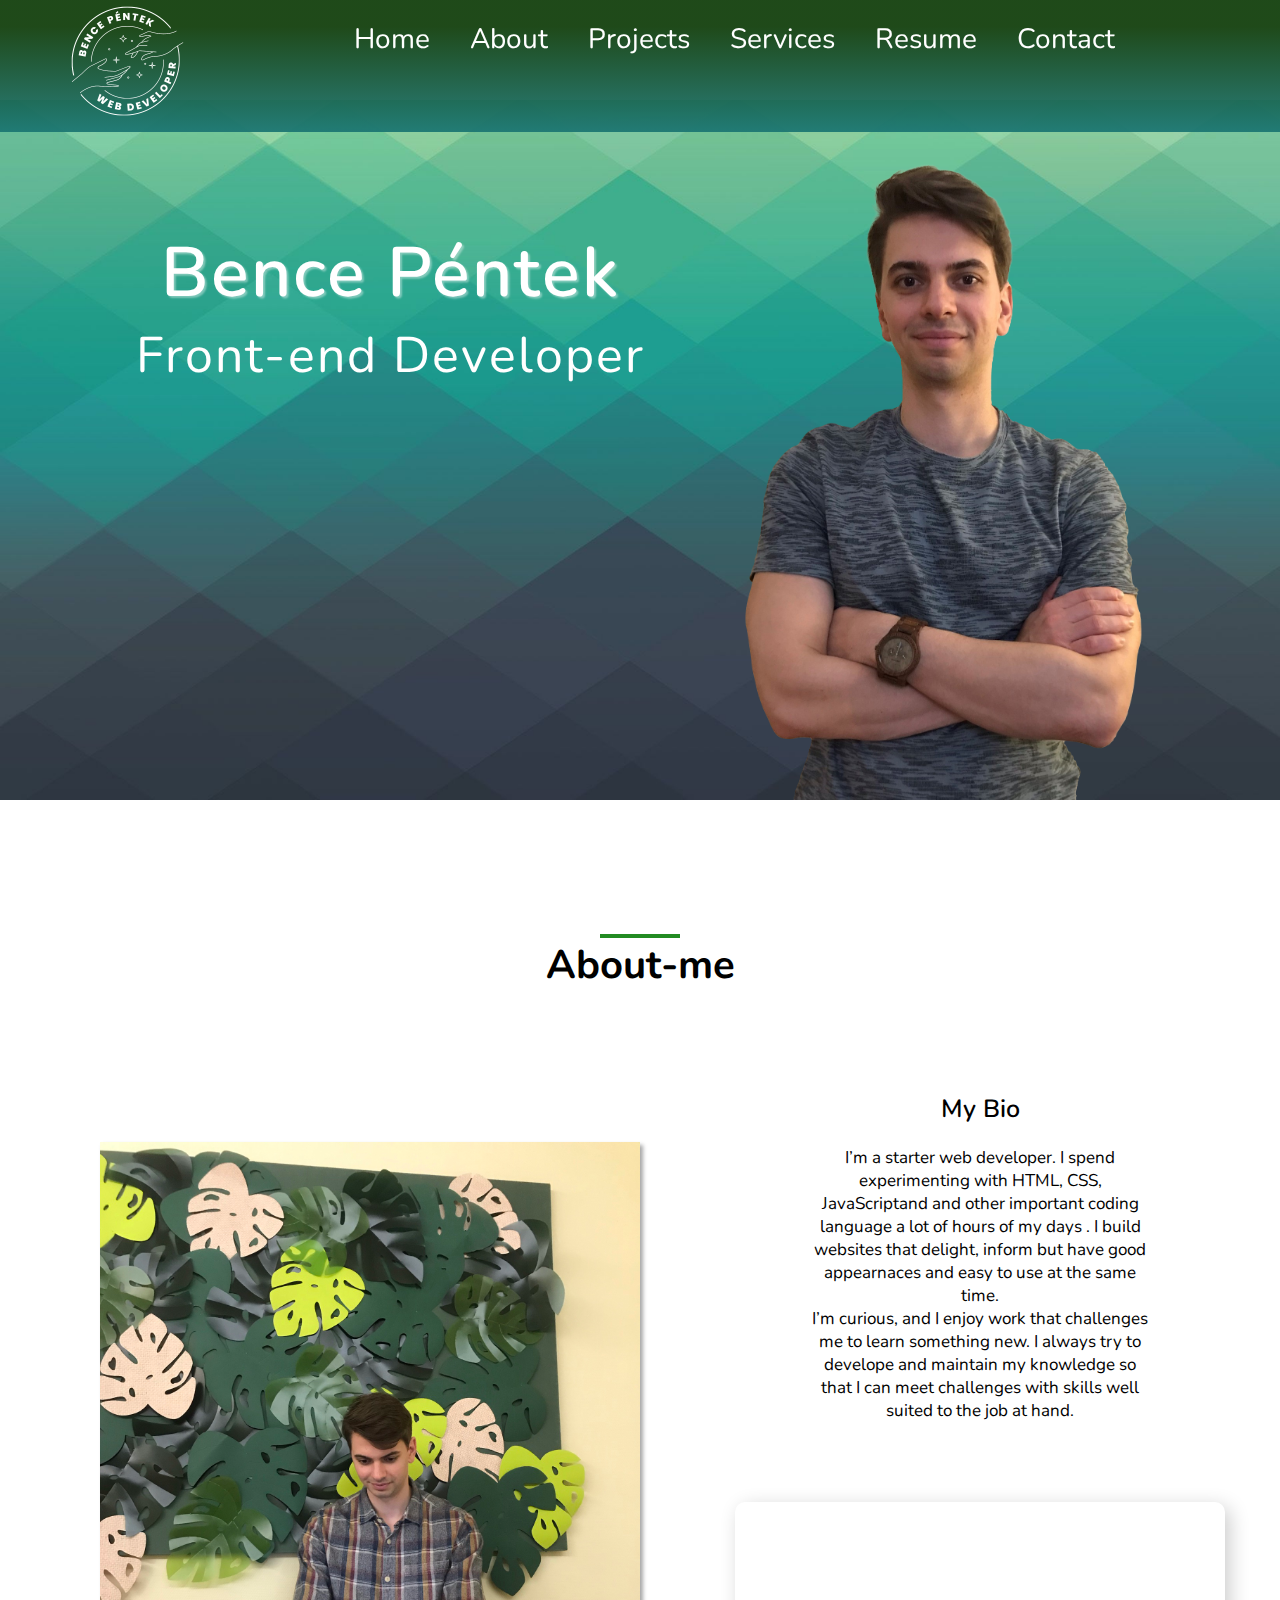
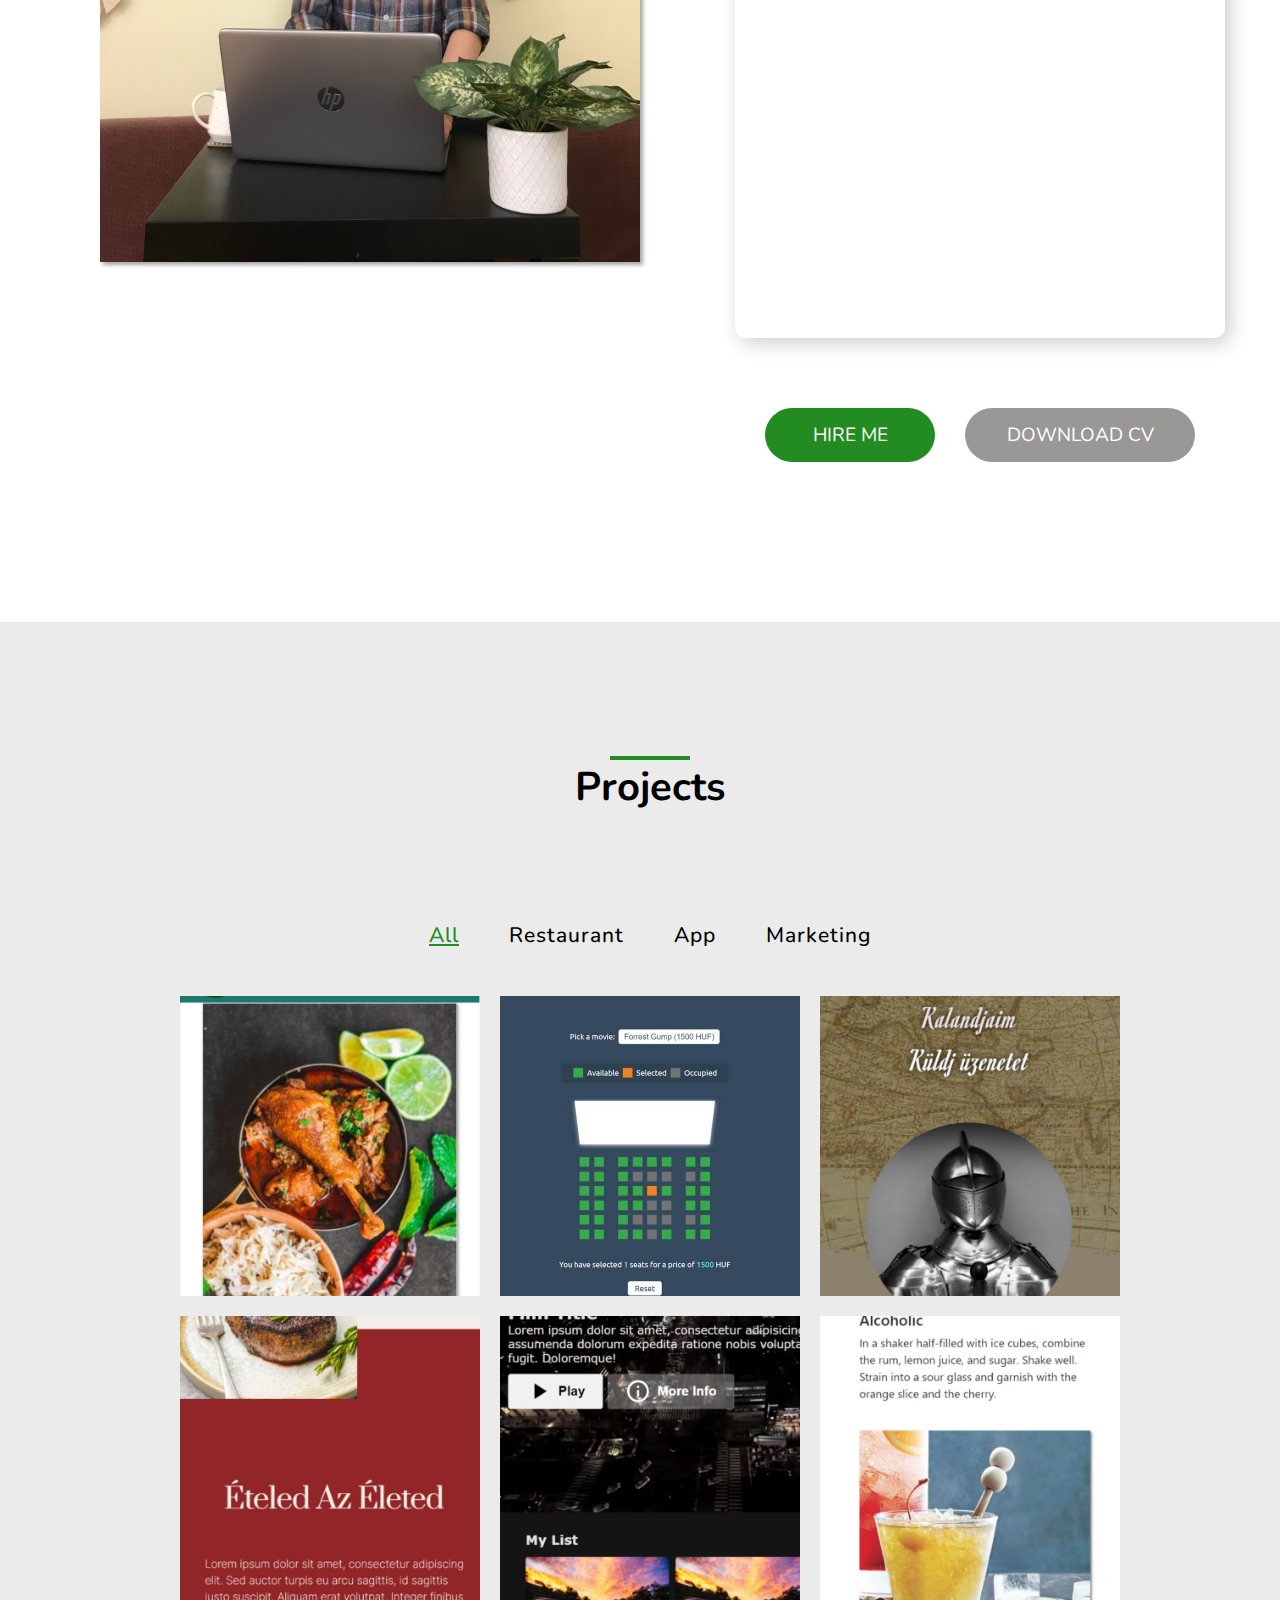
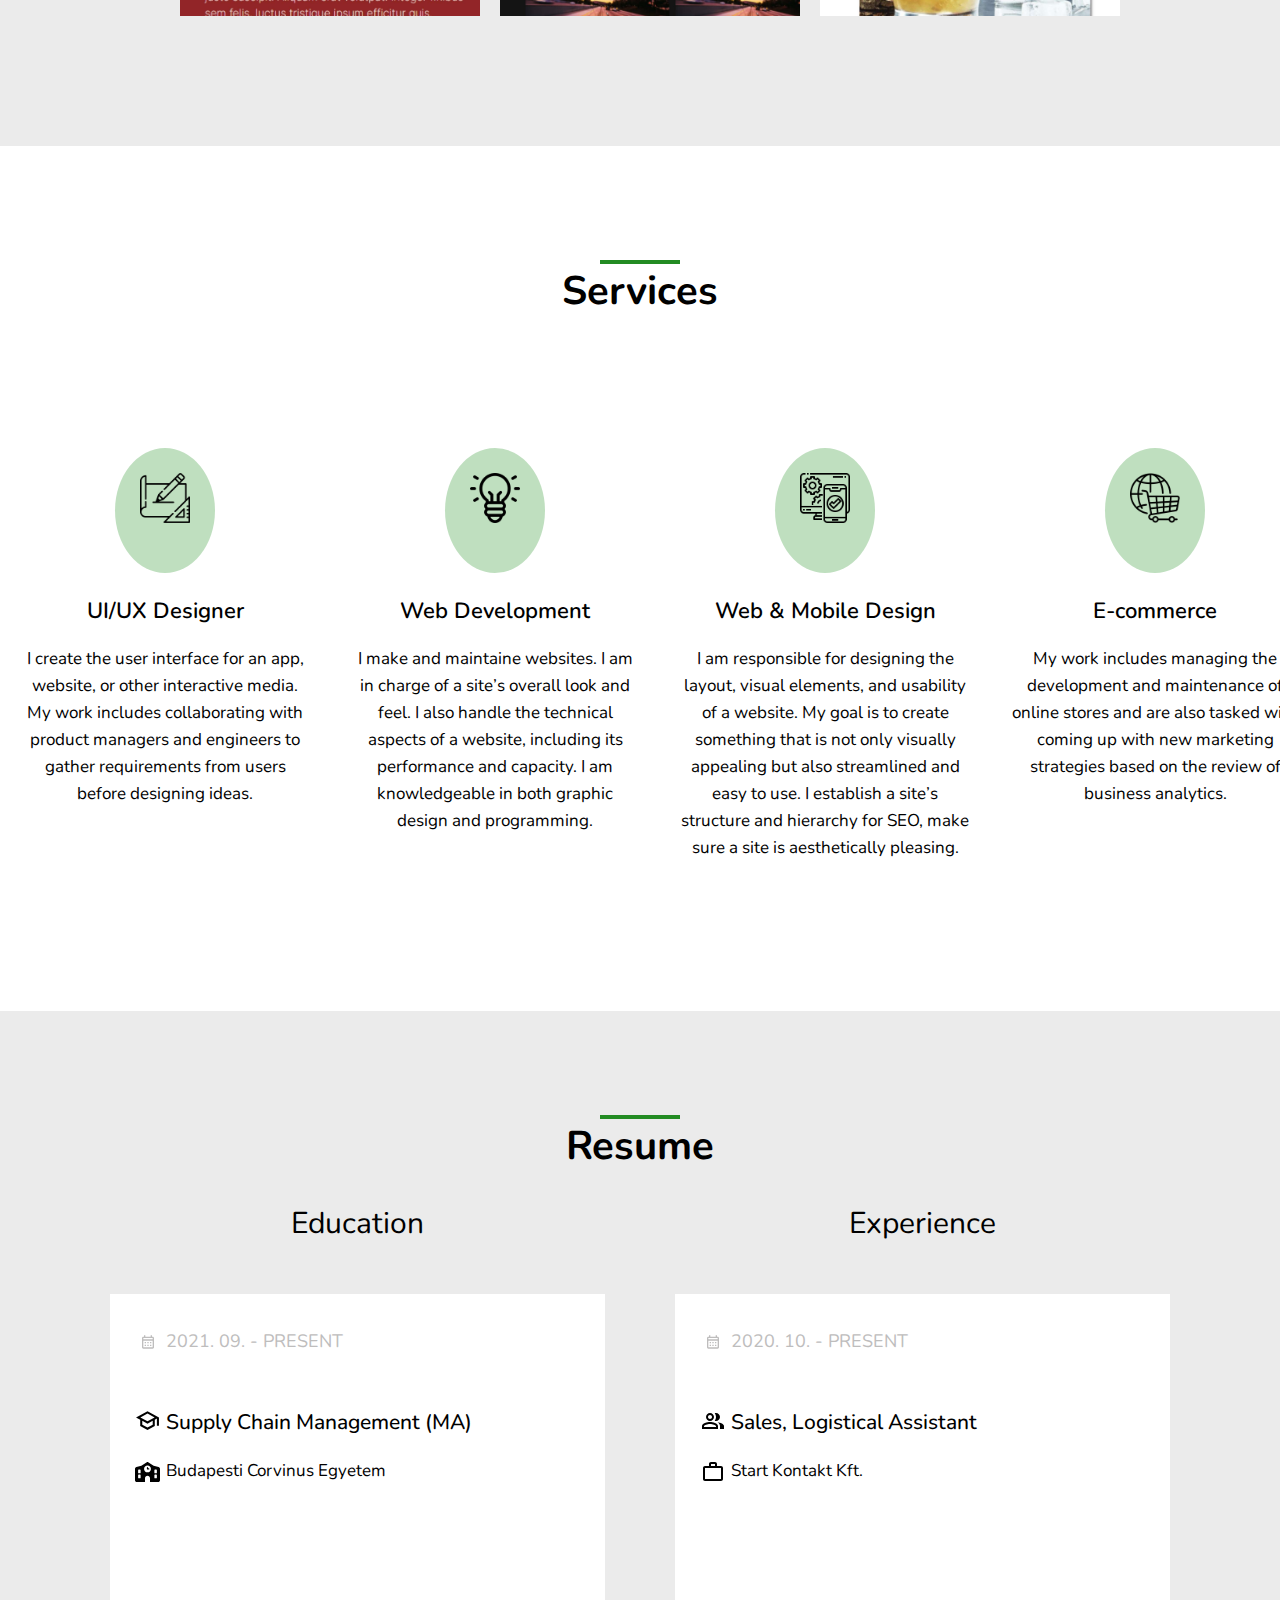
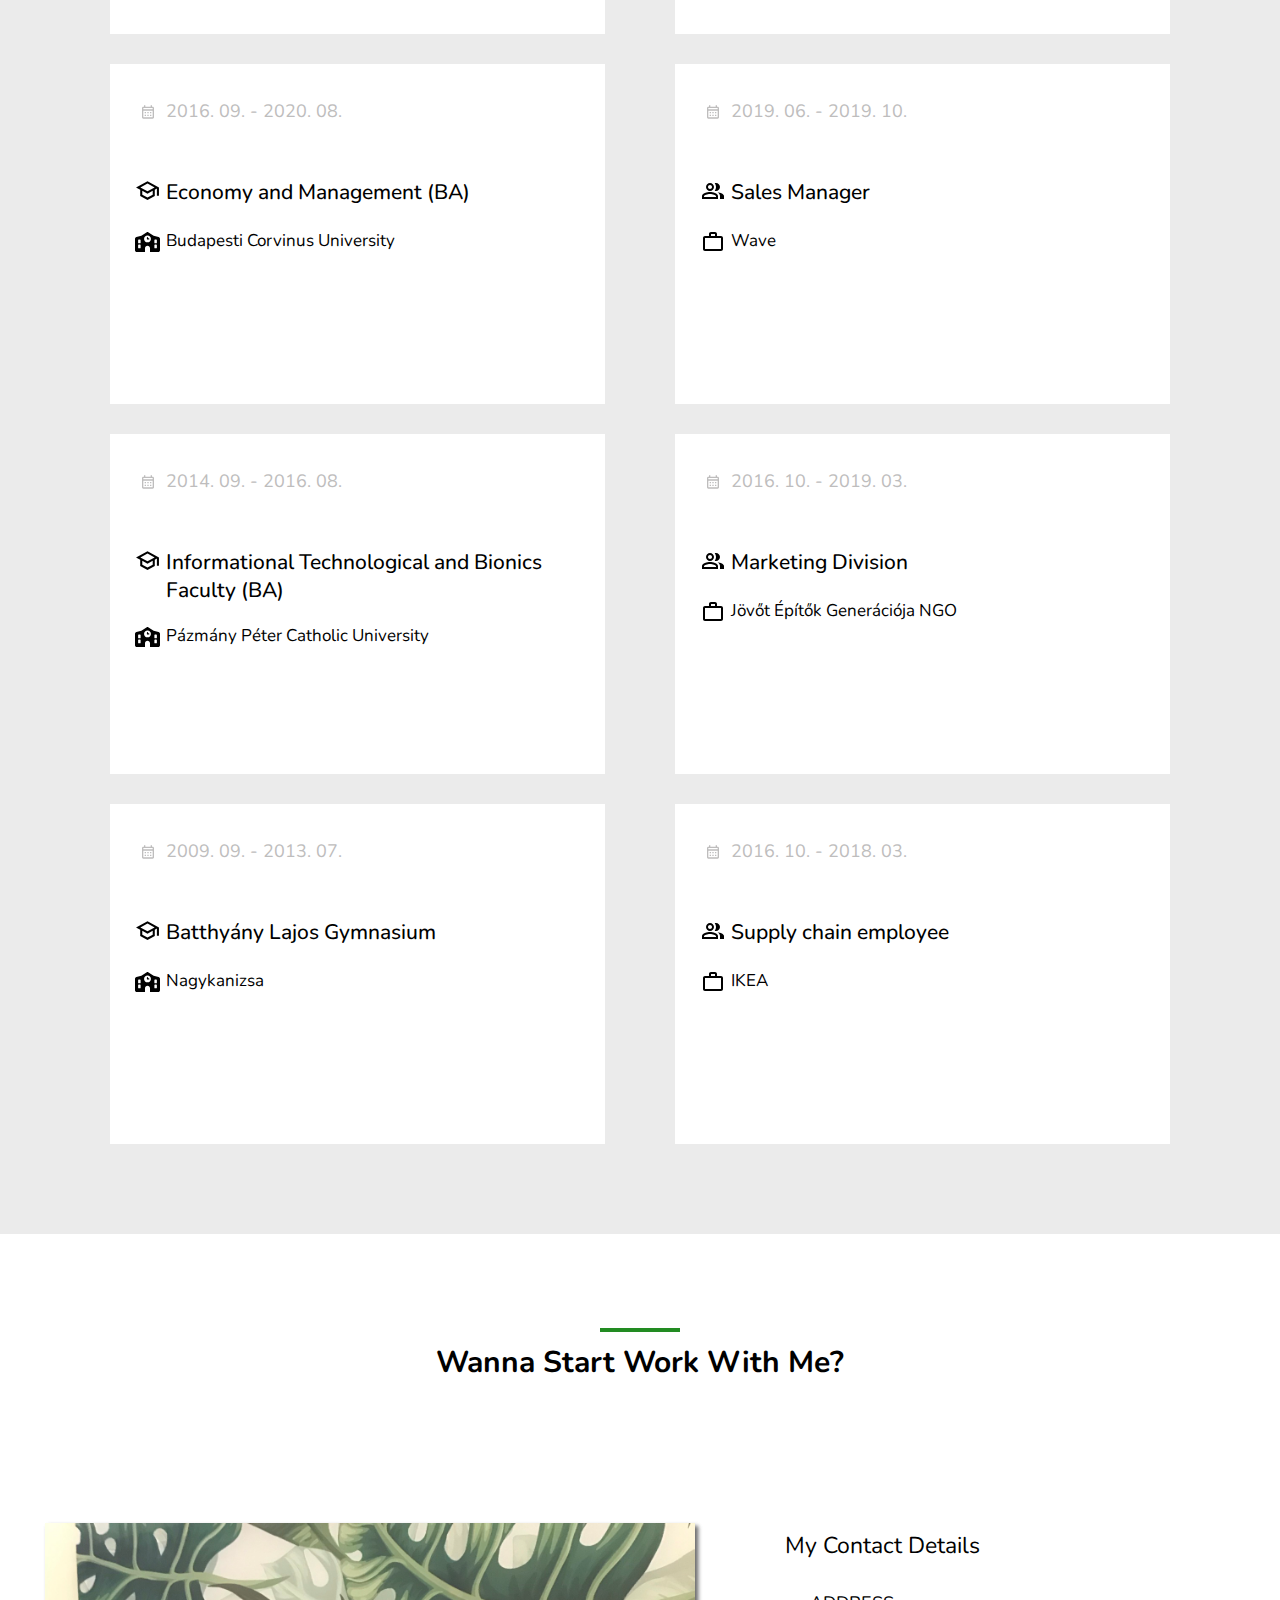
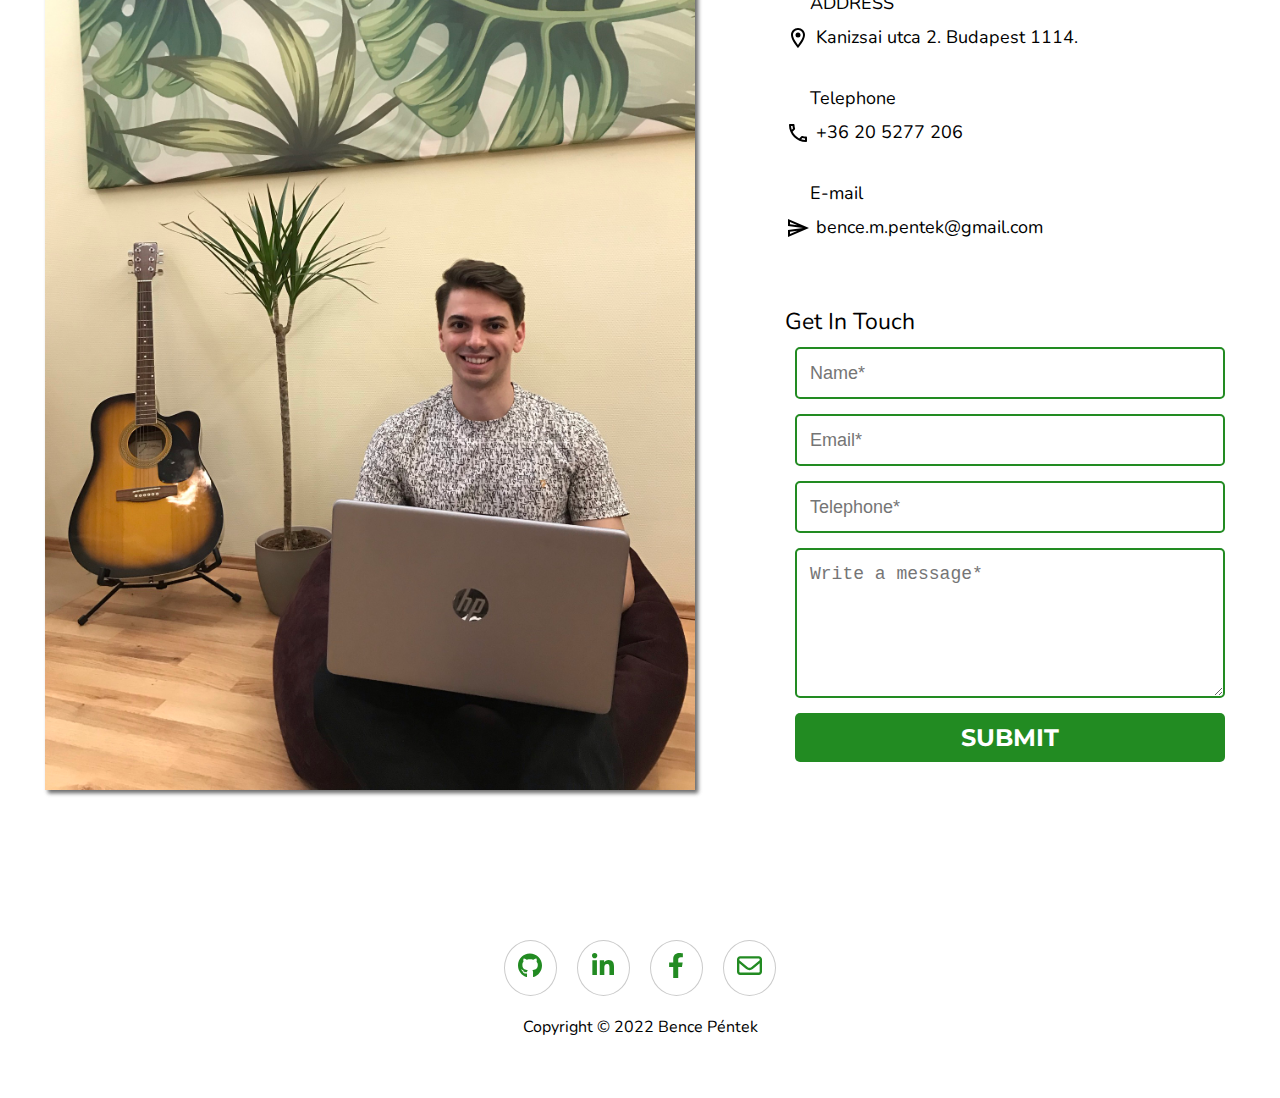
<file: index.html>
<!doctype html>
<html lang="en">
  <head>
    <!-- Required meta tags -->
    <meta charset="utf-8">
    <meta name="viewport" content="width=device-width, initial-scale=1">

    <!-- Bootstrap CSS -->
    <link href="https://cdn.jsdelivr.net/npm/bootstrap@5.1.3/dist/css/bootstrap.min.css" rel="stylesheet" integrity="sha384-1BmE4kWBq78iYhFldvKuhfTAU6auU8tT94WrHftjDbrCEXSU1oBoqyl2QvZ6jIW3" crossorigin="anonymous">
    <link rel="preconnect" href="https://fonts.googleapis.com">
<link rel="preconnect" href="https://fonts.gstatic.com" crossorigin>
<link href="https://fonts.googleapis.com/css2?family=Montserrat&family=Nunito:ital,wght@0,200;0,300;0,400;0,500;0,600;0,700;0,800;0,900;1,200;1,300;1,400;1,500;1,600;1,700;1,800;1,900&family=Poppins:ital,wght@0,100;0,200;0,300;0,400;0,500;0,600;0,700;0,800;0,900;1,100;1,200;1,300;1,400;1,500;1,600;1,700;1,800;1,900&family=Roboto:ital,wght@0,300;0,400;0,700;1,300;1,400;1,700&family=Zilla+Slab:ital,wght@0,300;0,400;0,500;0,600;0,700;1,300;1,400;1,500;1,600;1,700&display=swap" rel="stylesheet">
<link rel="stylesheet" href="../css/styles.css">
<link rel="shortcut icon" href="../assets/icons/logo/favicon.svg" type="image/x-icon">
    <title>Bence Péntek</title>
  </head>
  <body>
<!------------------------------------------HEADER------------------------------->
<header>
  <!--------------------HAMBURGER------------------------->
      
    <div class="menu-wrap">
      <input type="checkbox" class="toggler">
      <div class="hamburger"><div></div></div>
      <div class="menu">
        <div>
          <div>
            <ul>
              <li><a href="./index.html">Home</a></li>
              <li><a href="#about-me">About</a></li>
              <li><a href="#project-filter">Projects</a></li>
              <li><a href="#services">Services</a></li>
              <li><a href="#resume">Resume</a></li>
              <li><a href="#contact">Contact</a></li>
            </ul>
          </div>
        </div>
      </div>
    </div>
   <!--------------------------Navbar----------------------------->
   <nav>
    <div class="navbar">
      <div class="logo">
      <div>
        <a href="./index.html"><img class="logo-photo" src="../assets/icons/logo/Névtelen terv.png" alt="logo image"></a>
    </div>
  </div>
    <ul class="navbar-items">
      <li><a href="./index.html">Home</a></li>
      <li><a href="#about-me">About</a></li>
      <li><a href="#project-filter">Projects</a></li>
      <li><a href="#services">Services</a></li>
      <li><a href="#resume">Resume</a></li>
      <li><a href="#contact">Contact</a></li>
    </ul>
    </div>
          </nav>
    <!---------------Heading-------------->

      <div class="heading-container">
      <div class="heading-text">
    <p class="heading-bigger">Bence Péntek</p>
    <p class="heading-smaller">Front-end Developer</p> 
    </div>
    <div>
     <a href="#contact"><img class="me-photo" src="../assets/images/Benc-image/jobb2.png" alt="Profil image"></a></div>
    </div>
</header>

<!----------------------------About--------------->
<main>
<section id="about-me">
  <div class="about-me-heading">
    <p class="services-line">color</p>
    <p class="resume-heading">About-me</p>
  </div>
  <div class="about-text">
<p class="about-text-heading">My Bio</p>
<p>I’m a starter web developer. I spend experimenting with HTML, CSS, JavaScriptand  and other important coding language a lot of hours of my days . I build websites that delight, inform but have good appearnaces and easy to use at the same time.</p>
<p>I’m curious, and I enjoy work that challenges me to learn something new. I always try to develope and maintain my knowledge so that I can meet challenges with skills well suited to the job at hand.</p>
</div>
<div class="about-buttons">
  <ul class="about-ul">
      <li><a class="about-button hire-button" href="#contact-details2">Hire me</a></li>
      <li><a class="about-button cv-button" target="_blank" href="assets/cv/Pentek.pdf">Download Cv</a></li>
  </ul>
</div>
<div class="about-image">
  <img class="working-image" src="../assets/images/Benc-image/IMG_3066.JPEG" alt="working image of Bence">
</div> 

<div class="my-skills">
<p class="services-line skills-line">color</p>
<p class="resume-heading skills-heading">My skills</p>
<!-----------------------Progress-bar------------------------->
<div class="p-bar">
  <div class="skill-bars">
    <div class="bar">
      <div class="info">
        <span>HTML</span>
      </div>
      <div class="progress-line html">
        <span></span>
      </div>
    </div>
    <div class="bar">
      <div class="info">
        <span>CSS</span>
      </div>
      <div class="progress-line css">
        <span></span>
      </div>
    </div>
    <div class="bar">
      <div class="info">
        <span>JavaScript</span>
      </div>
      <div class="progress-line jquery">
        <span></span>
      </div>
    </div>
    <div class="bar">
      <div class="info">
        <span>Python</span>
      </div>
      <div class="progress-line python">
        <span></span>
      </div>
    </div>
    <div class="bar">
      <div class="info">
        <span>Bootstrap</span>
      </div>
      <div class="progress-line mysql">
        <span></span>
      </div>
    </div>
    <div class="bar">
      <div class="info">
        <span>WordPress</span>
      </div>
      <div class="progress-line python">
        <span></span>
      </div>
    </div>
    
  </div>
</div>
</div>
</section>
<!------------------------------Projects---------------------------------->
<section id="project-filter">
  <p class="green-line">abc</p>
  <p class="resume-heading projects-heading">Projects</p>
  <ul>
      <li class="list active" data-filter="all">All</li>
      <li class="list" data-filter="restaurant">Restaurant</li>
      <li class="list" data-filter="app">App</li>
      <li class="list" data-filter="marketing">Marketing</li>
   </ul> 
   <div class="product">
    <div class="itemBox" data-item="restaurant"><a href="https://vn7sxu.csb.app/" target="_blank"><img src="../assets/images/projects-image/restaurant1.jpg" alt="restaurant-image"></a>
    </div>
    <div class="itemBox" data-item="app"><a href="https://9bxpue.csb.app/" target="_blank"><img src="../assets/images/projects-image/mozi-app.jpg" alt="cinema-app-image"></a>
    </div>
    <div class="itemBox" data-item="marketing"><a href="http://tintasza.nhely.hu/" target="_blank"><img src="../assets/images/projects-image/knight.jpg" alt="restaurant-image"></a>
    </div>
    <div class="itemBox" data-item="restaurant"><a href="http://fridayresto.nhely.hu/" target="_blank"><img src="../assets/images/projects-image/restaurant2.jpg" alt="restaurant-image"></a>
    </div>
    <div class="itemBox" data-item="marketing"><a href="https://6m5bdf.csb.app/" target="_blank"><img src="../assets/images/projects-image/PBflix.jpg" alt="restaurant-image"></a>
    </div>
    <div class="itemBox" data-item="app"><a href="https://wq0qw4.csb.app/index.html" target="_blank"><img src="../assets/images/projects-image/cocktail.jpg" alt="restaurant-image"></a>
    </div>
  
     </div>
</section>
<!----------------------------Services------------------->
<section id="services">
  <p class="services-line">color</p>
<p class="resume-heading">Services</p>
<div class="service-container">
  <div class="service-item service1">
<p class="service-icon"><img class="service-image" src="../assets/images/services-image/sketch.png" alt="service-image"></p>
<p class="service-heading">UI/UX Designer</p>
<p class="service-text">I create the user interface for an app, website, or other interactive media. My work includes collaborating with product managers and engineers to gather requirements from users before designing ideas.</p>
</div>
<div class="service-item service2">
  <p class="service-icon"><img class="service-image" src="../assets/images/services-image/idea.png" alt="service-image"></p>
  <p class="service-heading">Web Development</p>
  <p class="service-text">I make and maintaine websites. I am in charge of a site’s overall look and feel. I also handle the technical aspects of a website, including its performance and capacity.  I am knowledgeable in both graphic design and programming.</p>
  </div>
  <div class="service-item service3">
    <p class="service-icon"><img class="service-image" src="../assets/images/services-image/app-development (1).png" alt="service-image"></p>
    <p class="service-heading">Web & Mobile Design</p>
    <p class="service-text">I am responsible for designing the layout, visual elements, and usability of a website. My goal is to create something that is not only visually appealing but also streamlined and easy to use. I establish a site’s structure and hierarchy for SEO,  make sure a site is aesthetically pleasing.</p>
    </div>
    <div class="service-item service4">
      <p class="service-icon"><img class="service-image" src="../assets/images/services-image/online.png" alt="service-image"></p>
      <p class="service-heading">E-commerce</p>
      <p class="service-text">My work includes managing the development and maintenance of online stores and are also tasked with coming up with new marketing strategies based on the review of business analytics.</p>
      </div>
</div>
</section>


<!--Resume-------------------------------->
<section id="resume">
  <p class="green-line">abc</p>
  <p class="resume-heading">Resume</p>
  <div class="resume-all-container">
<div class="resume-container">
<p class="education-heading">Education</p>
<div class="education-container">
  <div class="education-items"> 
    <div class="icon-container">
  <p><span class="icon calendar-icon"></span></p>
  <p class="calendar-heading">2021. 09. - PRESENT</p>
</div>
<div class="icon-container">
  <p><span class="icon school-icon"></span></p>
  <p class="school-name">Supply Chain Management (MA)</p>
</div>
<div class="icon-container">
  <p><span class="icon city-icon"></span></p>
  <p> Budapesti Corvinus Egyetem</p>
</div>
</div>
  <div class="education-items"> 
    <div class="icon-container">
  <p><span class="icon calendar-icon"></span></p>
  <p class="calendar-heading">2016. 09. - 2020. 08.</p>
</div>
<div class="icon-container">
  <p><span class="icon school-icon"></span></p>
  <p class="school-name">Economy and Management (BA)</p>
</div>
<div class="icon-container">
  <p><span class="icon city-icon"></span></p>
  <p> Budapesti Corvinus University</p>
</div>
</div>
<div class="education-items"> 
  <div class="icon-container">
<p><span class="icon calendar-icon"></span></p>
<p class="calendar-heading">2014. 09. - 2016. 08.</p>
</div>
<div class="icon-container">
<p><span class="icon school-icon"></span></p>
<p class="school-name">Informational Technological and Bionics Faculty (BA)</p>
</div>
<div class="icon-container">
<p><span class="icon city-icon"></span></p>
<p>Pázmány Péter Catholic University</p>
</div>
</div>
<div class="education-items"> 
  <div class="icon-container">
<p><span class="icon calendar-icon"></span></p>
<p class="calendar-heading">2009. 09. - 2013. 07.</p>
</div>
<div class="icon-container">
<p><span class="icon school-icon"></span></p>
<p class="school-name">Batthyány Lajos Gymnasium</p>
</div>
<div class="icon-container">
<p><span class="icon city-icon"></span></p>
<p>Nagykanizsa</p>
</div>
</div>
</div>
</div>
<div class="resume-container">
  <p class="education-heading experience-heading">Experience</p>
  <div class="education-container">
    <div class="education-items"> 
      <div class="icon-container">
    <p><span class="icon calendar-icon"></span></p>
    <p class="calendar-heading">2020. 10. - PRESENT</p>
  </div>
  <div class="icon-container">
    <p><span class="icon work-icon"></span></p>
    <p class="school-name">Sales, Logistical Assistant</p>
  </div>
  <div class="icon-container">
    <p><span class="icon workplace-icon"></span></p>
    <p>Start Kontakt Kft.</p>
  </div>
  </div>
  <div class="education-items"> 
    <div class="icon-container">
  <p><span class="icon calendar-icon"></span></p>
  <p class="calendar-heading">2019. 06. - 2019. 10.</p>
  </div>
  <div class="icon-container">
  <p><span class="icon work-icon"></span></p>
  <p class="school-name">Sales Manager</p>
  </div>
  <div class="icon-container">
  <p><span class="icon workplace-icon"></span></p>
  <p>Wave</p>
  </div>
  </div>
  <div class="education-items"> 
    <div class="icon-container">
  <p><span class="icon calendar-icon"></span></p>
  <p class="calendar-heading">2016. 10. - 2019. 03.</p>
  </div>
  <div class="icon-container">
  <p><span class="icon work-icon"></span></p>
  <p class="school-name">Marketing Division</p>
  </div>
  <div class="icon-container">
  <p><span class="icon workplace-icon"></span></p>
  <p>Jövőt Építők Generációja NGO</p>
  </div>
  </div>
  <div class="education-items"> 
    <div class="icon-container">
  <p><span class="icon calendar-icon"></span></p>
  <p class="calendar-heading">2016. 10. - 2018. 03.</p>
  </div>
  <div class="icon-container">
  <p><span class="icon work-icon"></span></p>
  <p class="school-name">Supply chain employee</p>
  </div>
  <div class="icon-container">
  <p><span class="icon workplace-icon"></span></p>
  <p>IKEA</p>
  </div>
  </div>
  </div>
</div>
  </div>
</section>

<!----------------------------Contact------------------>

<section id="contact">
  <div class="contact-item2">
    <p class="services-line contact-line">abc</p>
    <p class="resume-heading contact-heading">Wanna Start Work With Me?</p>
  </div>
  <div class="contact-item">
  <div class="service-me-image">
    <img class="working-image" src="../assets/images/Benc-image/IMG_3101.JPEG" alt="resume-image">
    </div>
  </div>
  <div class="contact-details">
    <p class="contact-heading2">My Contact Details</p>
    <p class="contact-heading3">ADDRESS</p>
      <ul class="info-container">
        <li><a href=""><span class="icon contact-icon house-icon"></span></a></li>
        <li><a href="https://www.google.com/maps/dir/Kanizsai+u.+2,+Budapest,+1114//@47.4736436,19.0426866,15.84z/data=!4m9!4m8!1m5!1m1!1s0x4741ddb052c3917f:0x171251be51ec7cf5!2m2!1d19.0446492!2d47.4722225!1m0!3e3" target="_blank">Kanizsai utca 2. Budapest 1114.</a></li>
      </ul>
      <p class="contact-heading3">Telephone</p>
      <ul class="info-container">
        <li><a href=""><span class="icon contact-icon phone-icon"></span></a></li>
        <li><a href="tel:+36205277206" target="_blank">+36 20 5277 206</a></li>
      </ul>
      <p class="contact-heading3">E-mail</p>
      <ul class="info-container">
        <li><a href=""><span class="icon contact-icon emil-icon"></span></a></li>
        <li><a href="mailto:bence.m.pentek@gmail.com" target="_blank">bence.m.pentek@gmail.com</a></li>
      </ul>
    </div>
<div id="contact-details2">
  <p class="contact-heading2">Get In Touch</p>
  <form action="https://formspree.io/f/xjvzvavl"
  method="post">      
    <input name="name" type="text" class="feedback-input" placeholder="Name*" required/>   
    <input name="email" type="text" class="feedback-input" placeholder="Email*" required />
    <input name="tel" type="tel" class="feedback-input" placeholder="Telephone*" required /> 
    <textarea name="text" class="feedback-input" placeholder="Write a message*" required></textarea>
    <input type="submit" value="SUBMIT"/>
  </form>
</div>
</section>
</main>
<footer>
  <div>
  <ul class="footer-icons">
   <li><a class="footer-i" target="_blank" href="https://github.com/Mondinelli/Mondinelli.github.io"><span class="icon footer-icon github-icon"></span></a></li>
   <li><a class="footer-i" href="https://www.linkedin.com/in/bence-p%C3%A9ntek-539760249/"><span class="icon footer-icon linkedin-icon"></span></a></li>
   <li><a class="footer-i" href="https://www.facebook.com/bence.pentek.1/" target="_blank"><span class="icon footer-icon facebook-icon"></span></a></li>
   <li><a class="footer-i" target="_blank" href="mailto:bence.m.pentek@gmail.com"><span class="icon footer-icon gmail-icon"></span></a></li>
  </ul>
</div>
<p class="copyright">Copyright © 2022  Bence Péntek</p>
</footer>
<script src="../js/project.js"></script>


    <!-- Optional JavaScript; choose one of the two! -->

    <!-- Option 1: Bootstrap Bundle with Popper -->
    <script src="https://cdn.jsdelivr.net/npm/bootstrap@5.1.3/dist/js/bootstrap.bundle.min.js" integrity="sha384-ka7Sk0Gln4gmtz2MlQnikT1wXgYsOg+OMhuP+IlRH9sENBO0LRn5q+8nbTov4+1p" crossorigin="anonymous"></script>

    <!-- Option 2: Separate Popper and Bootstrap JS -->
    <!--
    <script src="https://cdn.jsdelivr.net/npm/@popperjs/core@2.10.2/dist/umd/popper.min.js" integrity="sha384-7+zCNj/IqJ95wo16oMtfsKbZ9ccEh31eOz1HGyDuCQ6wgnyJNSYdrPa03rtR1zdB" crossorigin="anonymous"></script>
    <script src="https://cdn.jsdelivr.net/npm/bootstrap@5.1.3/dist/js/bootstrap.min.js" integrity="sha384-QJHtvGhmr9XOIpI6YVutG+2QOK9T+ZnN4kzFN1RtK3zEFEIsxhlmWl5/YESvpZ13" crossorigin="anonymous"></script>
    -->
  </body>
</html>
</file>
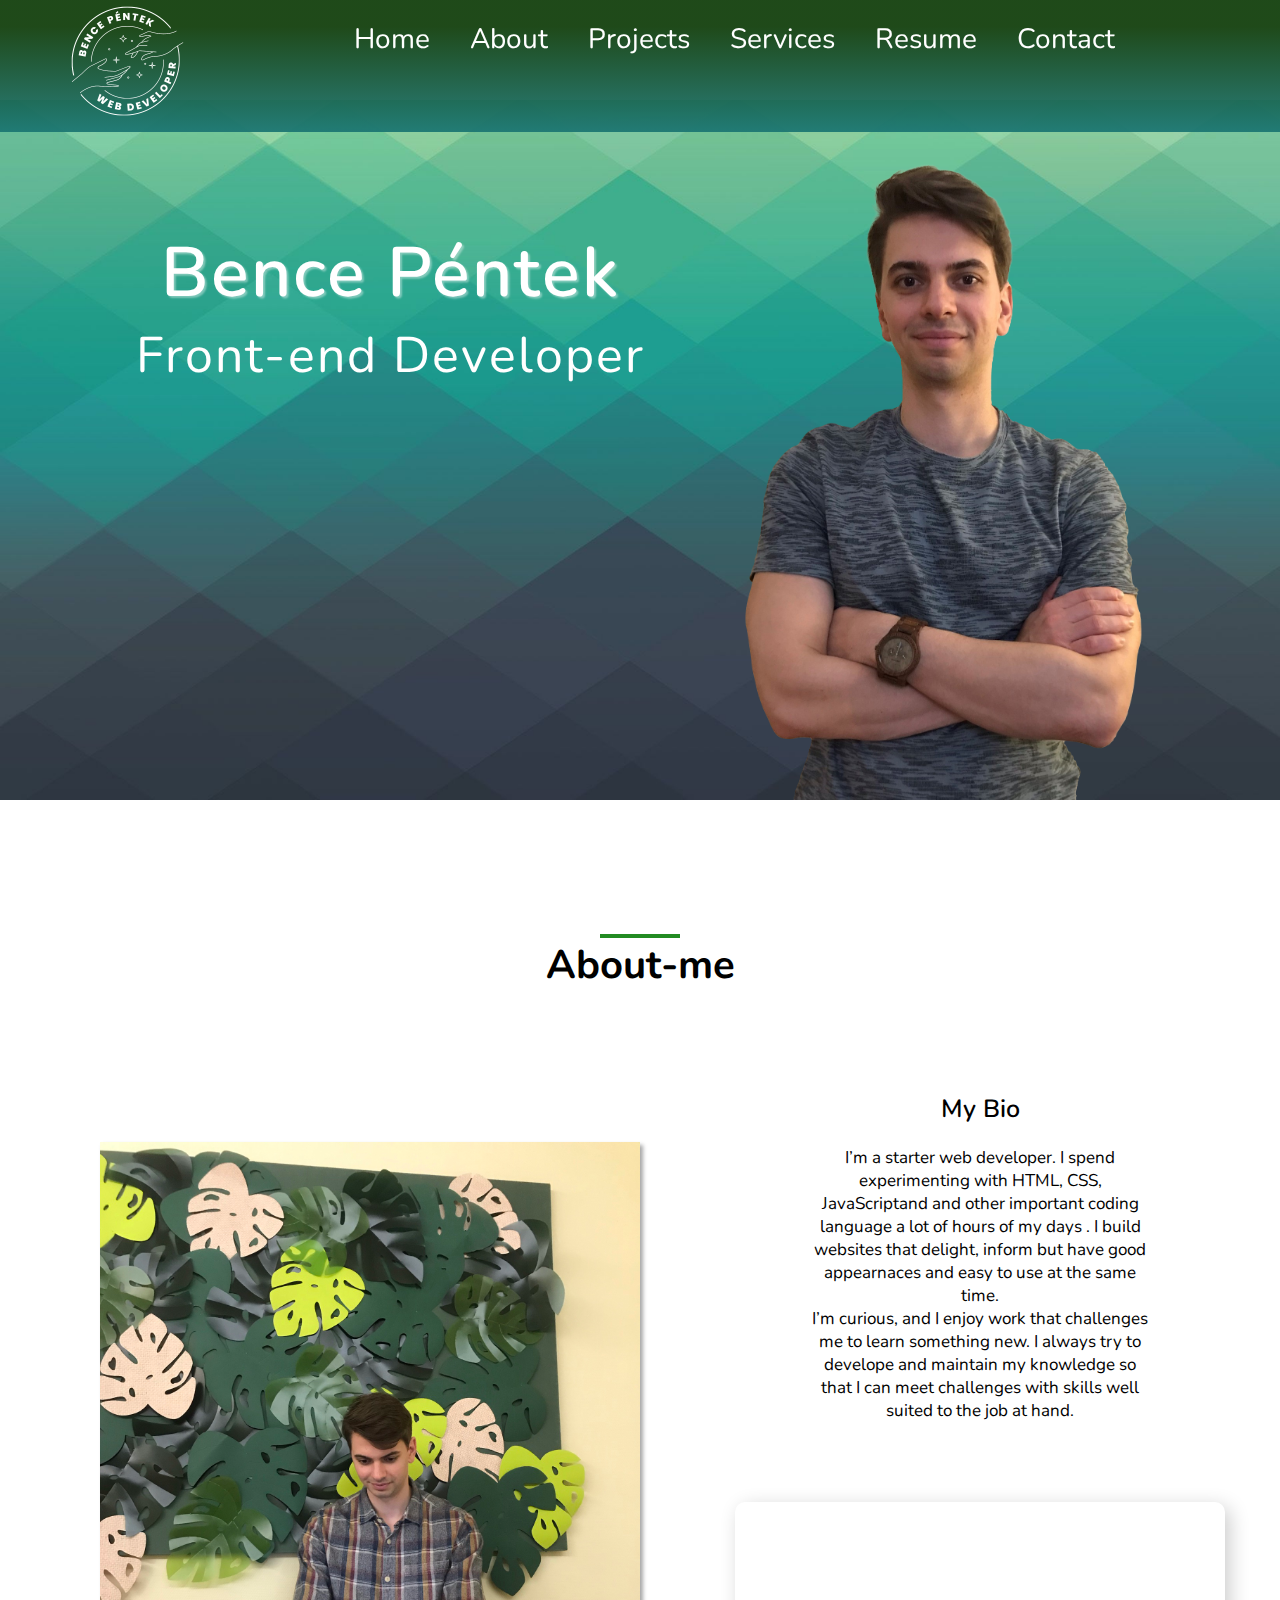
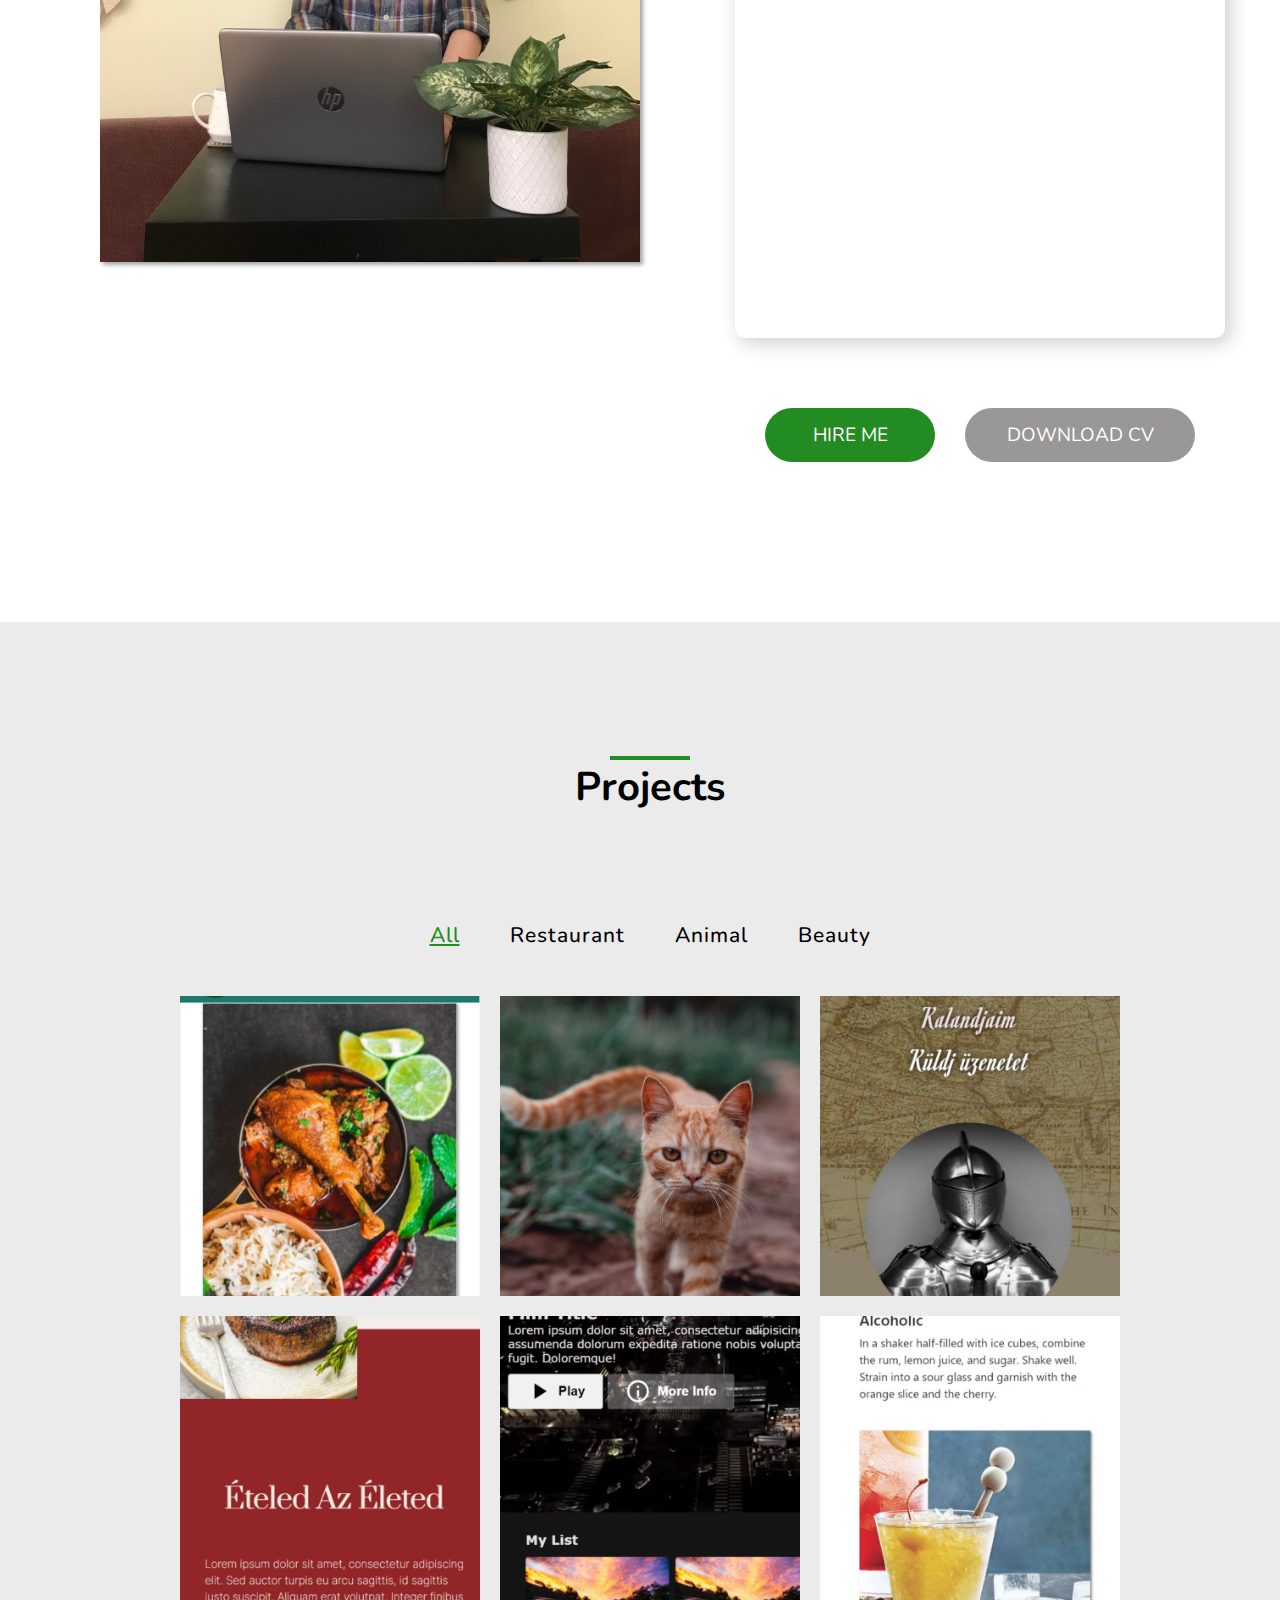
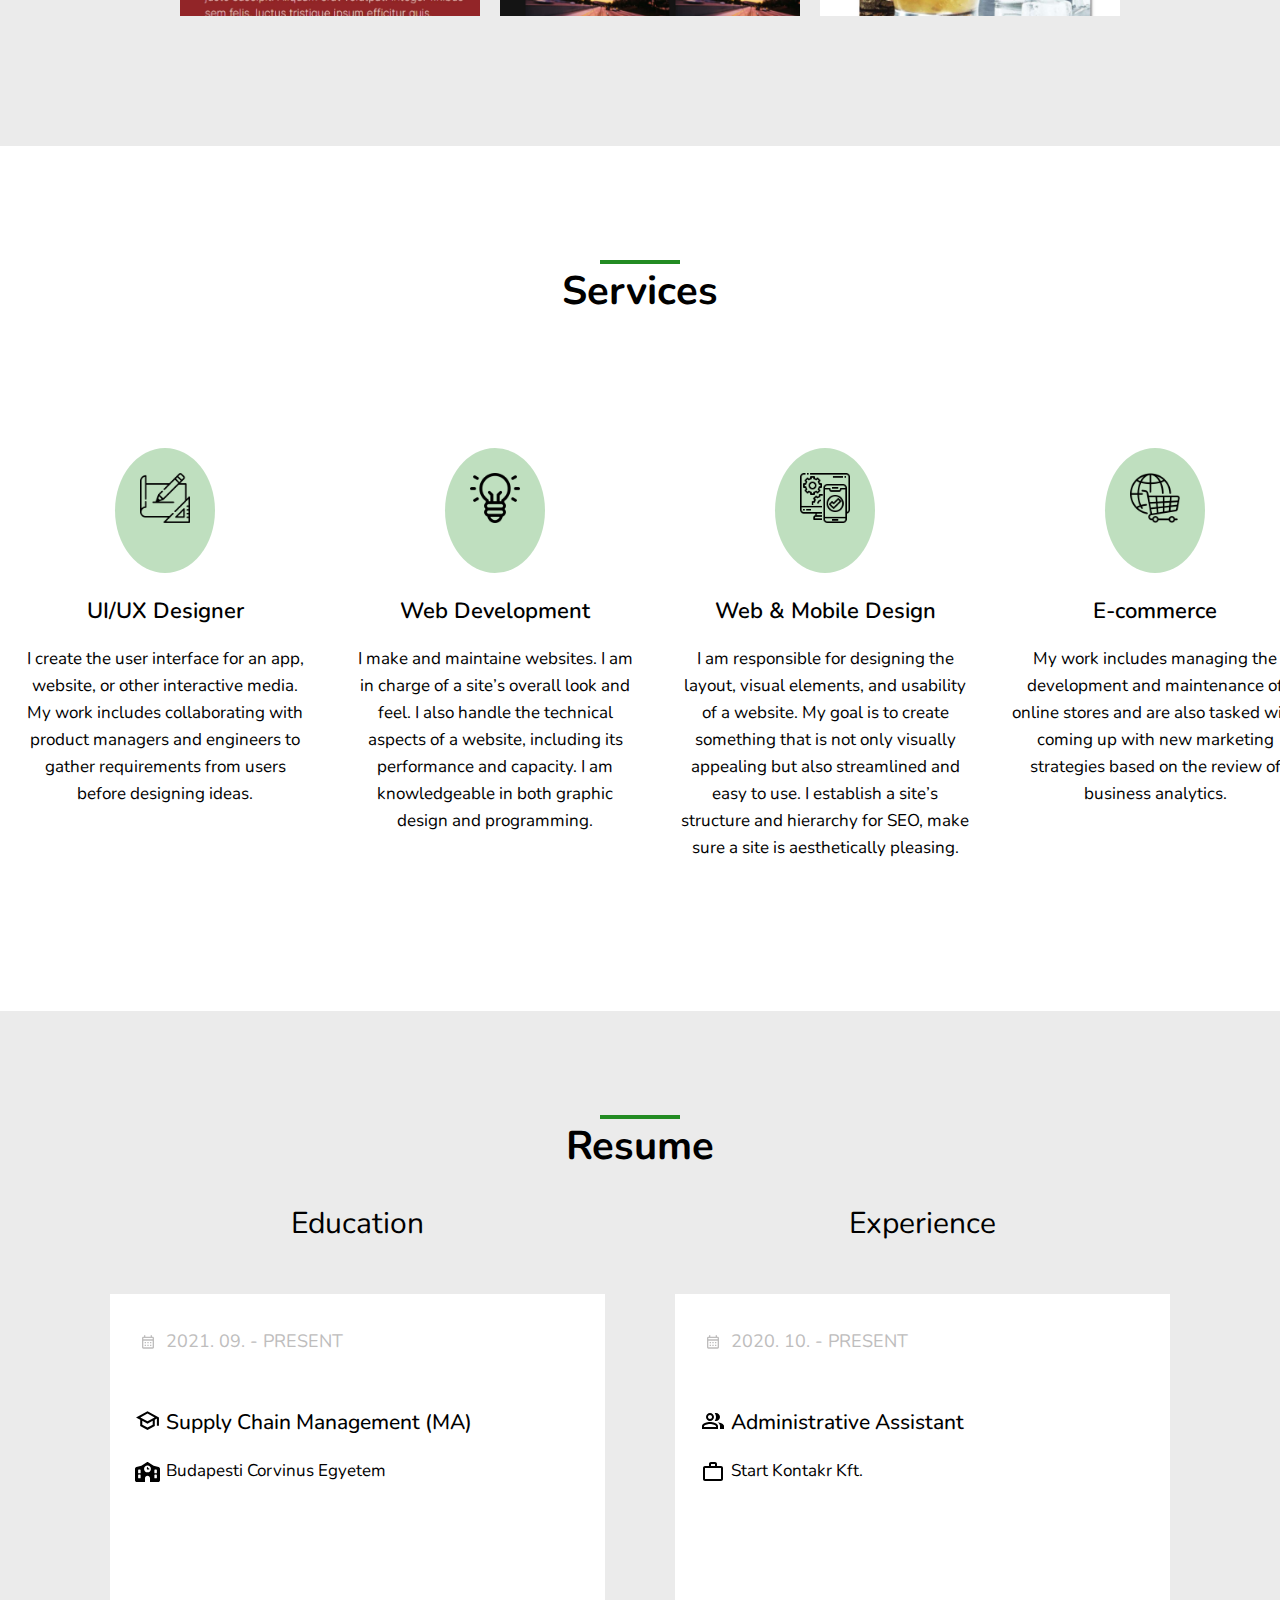
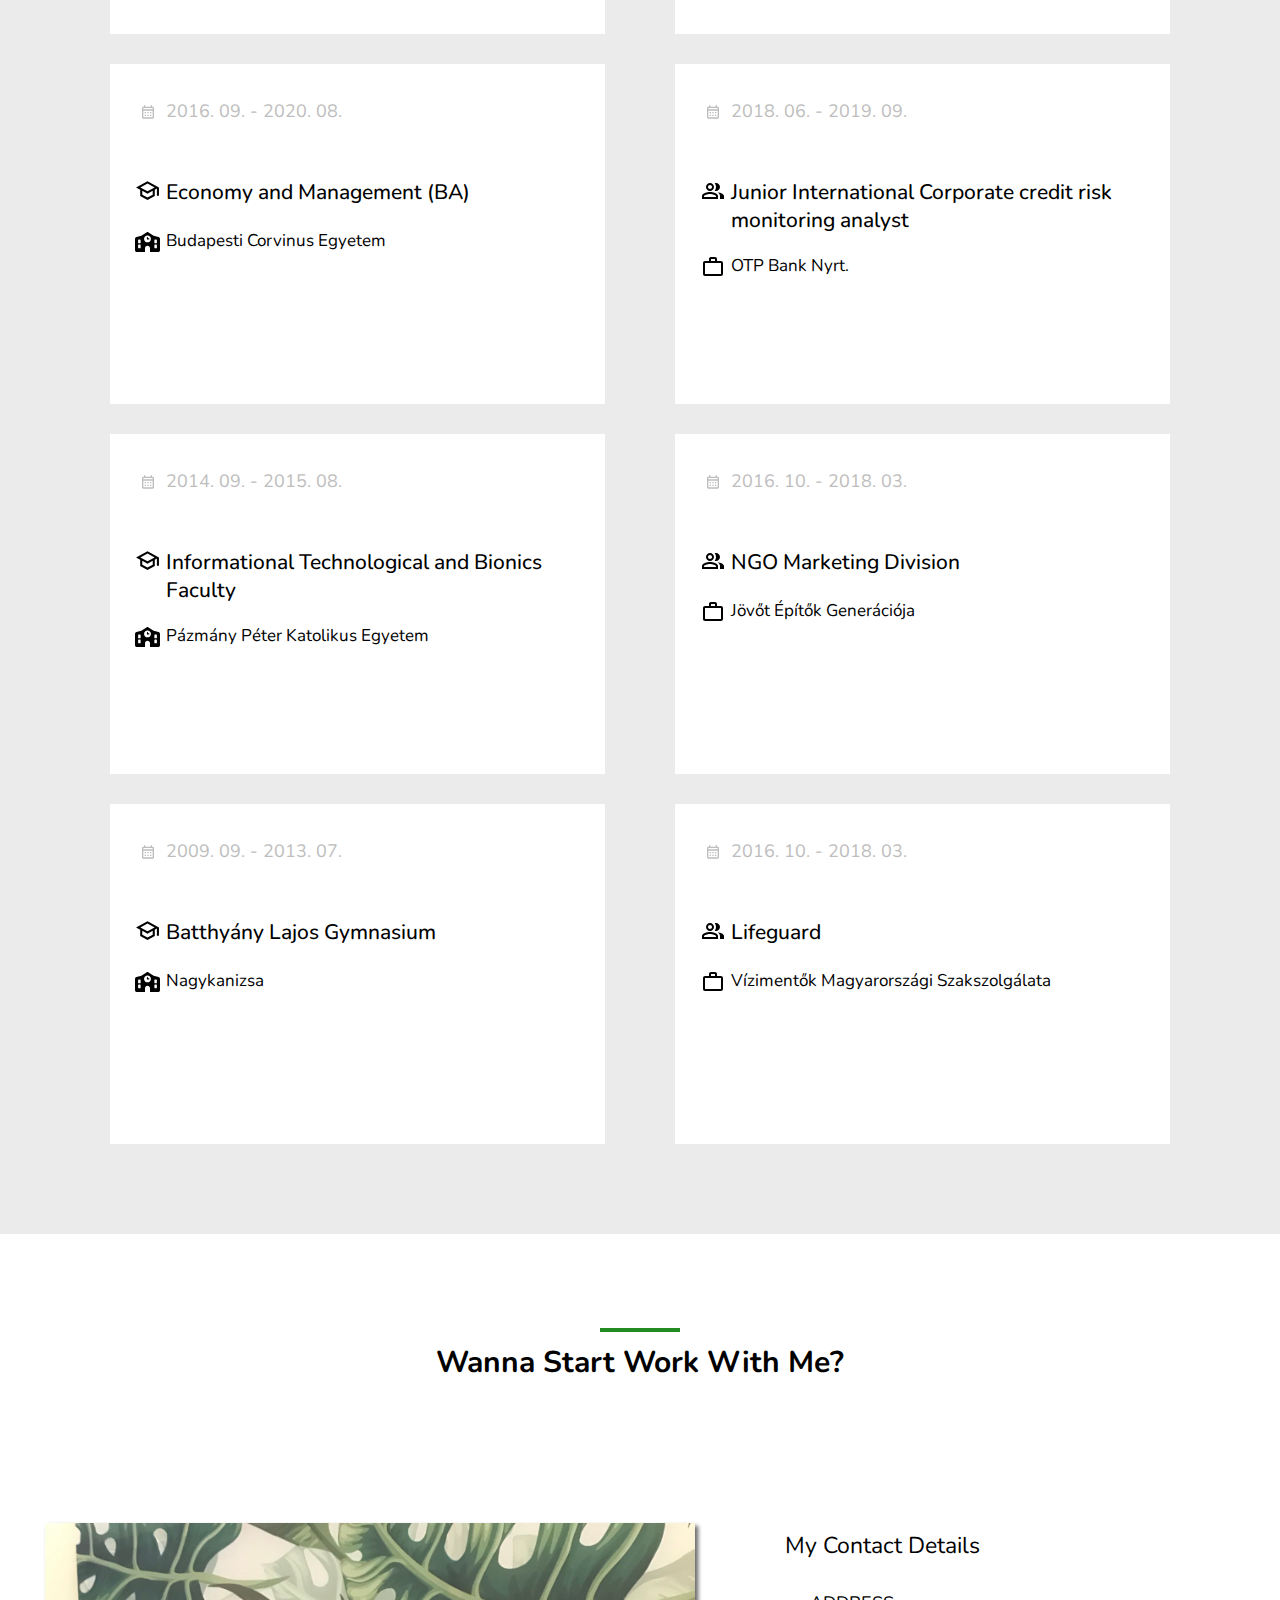
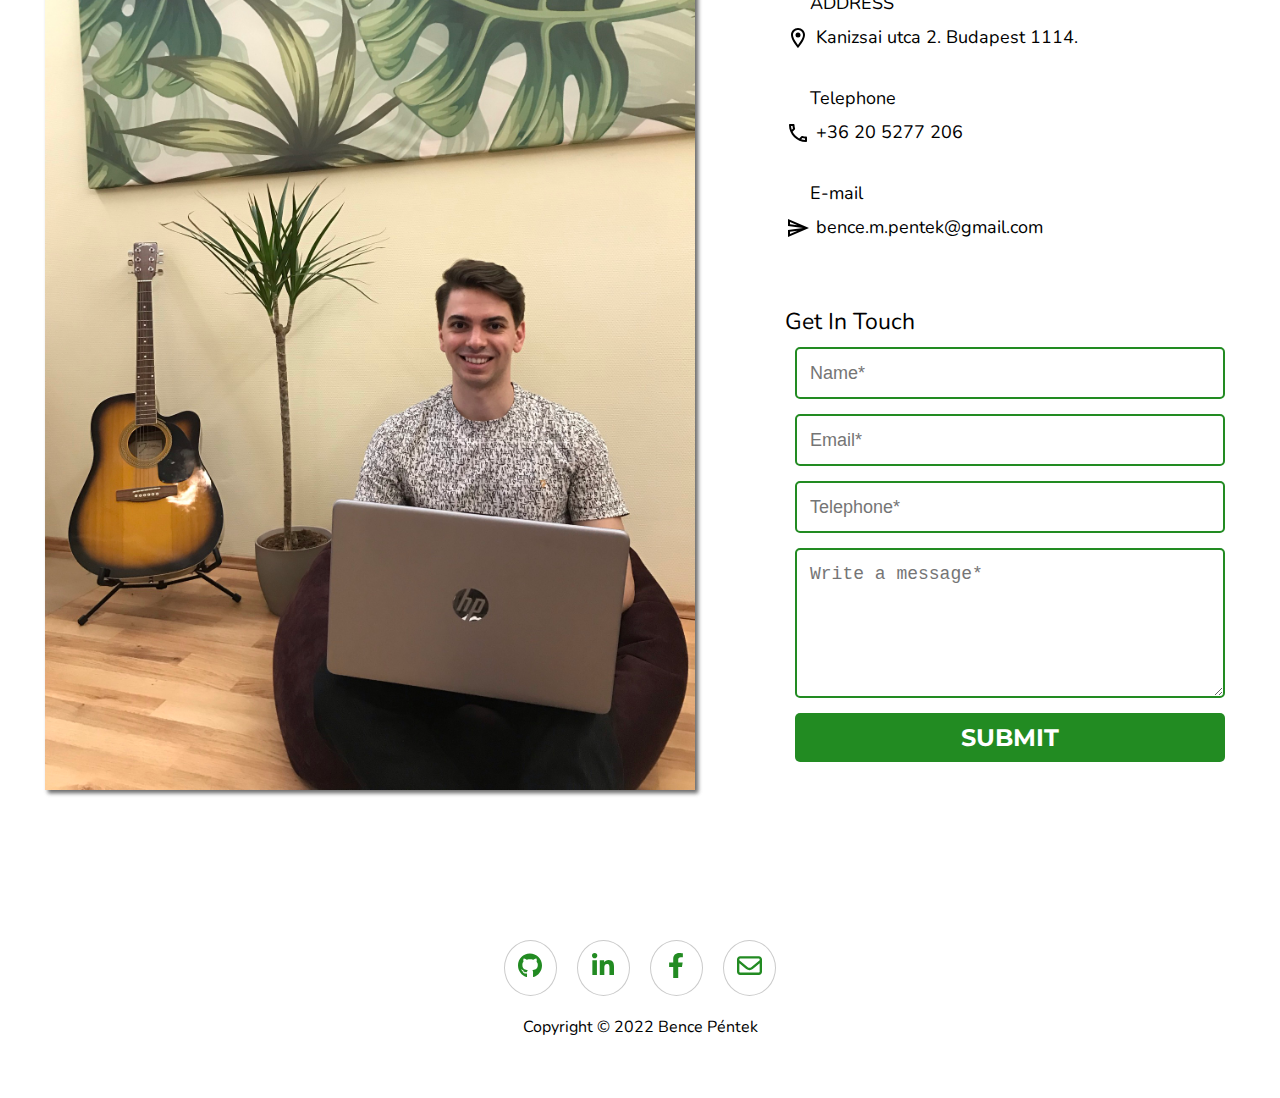
<file: index.md/index.html>
<!doctype html>
<html lang="en">
  <head>
    <!-- Required meta tags -->
    <meta charset="utf-8">
    <meta name="viewport" content="width=device-width, initial-scale=1">

    <!-- Bootstrap CSS -->
    <link href="https://cdn.jsdelivr.net/npm/bootstrap@5.1.3/dist/css/bootstrap.min.css" rel="stylesheet" integrity="sha384-1BmE4kWBq78iYhFldvKuhfTAU6auU8tT94WrHftjDbrCEXSU1oBoqyl2QvZ6jIW3" crossorigin="anonymous">
    <link rel="preconnect" href="https://fonts.googleapis.com">
<link rel="preconnect" href="https://fonts.gstatic.com" crossorigin>
<link href="https://fonts.googleapis.com/css2?family=Montserrat&family=Nunito:ital,wght@0,200;0,300;0,400;0,500;0,600;0,700;0,800;0,900;1,200;1,300;1,400;1,500;1,600;1,700;1,800;1,900&family=Poppins:ital,wght@0,100;0,200;0,300;0,400;0,500;0,600;0,700;0,800;0,900;1,100;1,200;1,300;1,400;1,500;1,600;1,700;1,800;1,900&family=Roboto:ital,wght@0,300;0,400;0,700;1,300;1,400;1,700&family=Zilla+Slab:ital,wght@0,300;0,400;0,500;0,600;0,700;1,300;1,400;1,500;1,600;1,700&display=swap" rel="stylesheet">
<link rel="stylesheet" href="../css/styles.css">
<link rel="shortcut icon" href="../assets/icons/logo/favicon.svg" type="image/x-icon">
    <title>Bence Péntek</title>
  </head>
  <body>
<!------------------------------------------HEADER------------------------------->
<header>
  <!--------------------HAMBURGER------------------------->
      
    <div class="menu-wrap">
      <input type="checkbox" class="toggler">
      <div class="hamburger"><div></div></div>
      <div class="menu">
        <div>
          <div>
            <ul>
              <li><a href="./index.html">Home</a></li>
              <li><a href="#about-me">About</a></li>
              <li><a href="#project-filter">Projects</a></li>
              <li><a href="#services">Services</a></li>
              <li><a href="#resume">Resume</a></li>
              <li><a href="#contact">Contact</a></li>
            </ul>
          </div>
        </div>
      </div>
    </div>
   <!--------------------------Navbar----------------------------->
   <nav>
    <div class="navbar">
      <div class="logo">
      <div>
        <a href="./index.html"><img class="logo-photo" src="../assets/icons/logo/Névtelen terv.png" alt="logo image"></a>
    </div>
  </div>
    <ul class="navbar-items">
      <li><a href="./index.html">Home</a></li>
      <li><a href="#about-me">About</a></li>
      <li><a href="#project-filter">Projects</a></li>
      <li><a href="#services">Services</a></li>
      <li><a href="#resume">Resume</a></li>
      <li><a href="#contact">Contact</a></li>
    </ul>
    </div>
          </nav>
    <!---------------Heading-------------->

      <div class="heading-container">
      <div class="heading-text">
    <p class="heading-bigger">Bence Péntek</p>
    <p class="heading-smaller">Front-end Developer</p> 
    </div>
    <div>
     <a href="#contact"><img class="me-photo" src="../assets/images/Benc-image/jobb2.png" alt="Profil image"></a></div>
    </div>
</header>

<!----------------------------About--------------->
<main>
<section id="about-me">
  <div class="about-me-heading">
    <p class="services-line">color</p>
    <p class="resume-heading">About-me</p>
  </div>
  <div class="about-text">
<p class="about-text-heading">My Bio</p>
<p>I’m a starter web developer. I spend experimenting with HTML, CSS, JavaScriptand  and other important coding language a lot of hours of my days . I build websites that delight, inform but have good appearnaces and easy to use at the same time.</p>
<p>I’m curious, and I enjoy work that challenges me to learn something new. I always try to develope and maintain my knowledge so that I can meet challenges with skills well suited to the job at hand.</p>
</div>
<div class="about-buttons">
  <ul class="about-ul">
      <li><a class="about-button hire-button" href="#contact-details2">Hire me</a></li>
      <li><a class="about-button cv-button" target="_blank" href="../assets/cv/CV_Péntek Bence_2022.pdf">Download Cv</a></li>
  </ul>
</div>
<div class="about-image">
  <img class="working-image" src="../assets/images/Benc-image/IMG_3066.JPEG" alt="working image of Bence">
</div> 

<div class="my-skills">
<p class="services-line skills-line">color</p>
<p class="resume-heading skills-heading">My skills</p>
<!-----------------------Progress-bar------------------------->
<div class="p-bar">
  <div class="skill-bars">
    <div class="bar">
      <div class="info">
        <span>HTML</span>
      </div>
      <div class="progress-line html">
        <span></span>
      </div>
    </div>
    <div class="bar">
      <div class="info">
        <span>CSS</span>
      </div>
      <div class="progress-line css">
        <span></span>
      </div>
    </div>
    <div class="bar">
      <div class="info">
        <span>JavaScript</span>
      </div>
      <div class="progress-line jquery">
        <span></span>
      </div>
    </div>
    <div class="bar">
      <div class="info">
        <span>Python</span>
      </div>
      <div class="progress-line python">
        <span></span>
      </div>
    </div>
    <div class="bar">
      <div class="info">
        <span>Bootstrap</span>
      </div>
      <div class="progress-line mysql">
        <span></span>
      </div>
    </div>
    <div class="bar">
      <div class="info">
        <span>WordPress</span>
      </div>
      <div class="progress-line python">
        <span></span>
      </div>
    </div>
    
  </div>
</div>
</div>
</section>
<!------------------------------Projects---------------------------------->
<section id="project-filter">
  <p class="green-line">abc</p>
  <p class="resume-heading projects-heading">Projects</p>
  <ul>
      <li class="list active" data-filter="all">All</li>
      <li class="list" data-filter="restaurant">Restaurant</li>
      <li class="list" data-filter="animal">Animal</li>
      <li class="list" data-filter="beauty">Beauty</li>
   </ul> 
<div class="product">
  <div class="itemBox" data-item="restaurant"><a href="https://wxvwyy.csb.app/" target="_blank"><img src="../assets/images/projects-image/restaurant1.jpg" alt="restaurant-image"></a>
  </div>
  <div class="itemBox" data-item="animal"><a href="#" target="_blank"><img src="../assets/images/projects-image/cat.jpg" alt="restaurant-image"></a>
  </div>
  <div class="itemBox" data-item="beauty"><a href="#" target="_blank"><img src="../assets/images/projects-image/knight.jpg" alt="restaurant-image"></a>
  </div>
  <div class="itemBox" data-item="restaurant"><a href="#" target="_blank"><img src="../assets/images/projects-image/restaurant2.jpg" alt="restaurant-image"></a>
  </div>
  <div class="itemBox" data-item="animal"><a href="#" target="_blank"><img src="../assets/images/projects-image/PBflix.jpg" alt="restaurant-image"></a>
  </div>
  <div class="itemBox" data-item="beauty"><a href="#" target="_blank"><img src="../assets/images/projects-image/cocktail.jpg" alt="restaurant-image"></a>
  </div>

   </div>
</section>
<!----------------------------Services------------------->
<section id="services">
  <p class="services-line">color</p>
<p class="resume-heading">Services</p>
<div class="service-container">
  <div class="service-item service1">
<p class="service-icon"><img class="service-image" src="../assets/images/services-image/sketch.png" alt="service-image"></p>
<p class="service-heading">UI/UX Designer</p>
<p class="service-text">I create the user interface for an app, website, or other interactive media. My work includes collaborating with product managers and engineers to gather requirements from users before designing ideas.</p>
</div>
<div class="service-item service2">
  <p class="service-icon"><img class="service-image" src="../assets/images/services-image/idea.png" alt="service-image"></p>
  <p class="service-heading">Web Development</p>
  <p class="service-text">I make and maintaine websites. I am in charge of a site’s overall look and feel. I also handle the technical aspects of a website, including its performance and capacity.  I am knowledgeable in both graphic design and programming.</p>
  </div>
  <div class="service-item service3">
    <p class="service-icon"><img class="service-image" src="../assets/images/services-image/app-development (1).png" alt="service-image"></p>
    <p class="service-heading">Web & Mobile Design</p>
    <p class="service-text">I am responsible for designing the layout, visual elements, and usability of a website. My goal is to create something that is not only visually appealing but also streamlined and easy to use. I establish a site’s structure and hierarchy for SEO,  make sure a site is aesthetically pleasing.</p>
    </div>
    <div class="service-item service4">
      <p class="service-icon"><img class="service-image" src="../assets/images/services-image/online.png" alt="service-image"></p>
      <p class="service-heading">E-commerce</p>
      <p class="service-text">My work includes managing the development and maintenance of online stores and are also tasked with coming up with new marketing strategies based on the review of business analytics.</p>
      </div>
</div>
</section>


<!--Resume-------------------------------->
<section id="resume">
  <p class="green-line">abc</p>
  <p class="resume-heading">Resume</p>
  <div class="resume-all-container">
<div class="resume-container">
<p class="education-heading">Education</p>
<div class="education-container">
  <div class="education-items"> 
    <div class="icon-container">
  <p><span class="icon calendar-icon"></span></p>
  <p class="calendar-heading">2021. 09. - PRESENT</p>
</div>
<div class="icon-container">
  <p><span class="icon school-icon"></span></p>
  <p class="school-name">Supply Chain Management (MA)</p>
</div>
<div class="icon-container">
  <p><span class="icon city-icon"></span></p>
  <p> Budapesti Corvinus Egyetem</p>
</div>
</div>
  <div class="education-items"> 
    <div class="icon-container">
  <p><span class="icon calendar-icon"></span></p>
  <p class="calendar-heading">2016. 09. - 2020. 08.</p>
</div>
<div class="icon-container">
  <p><span class="icon school-icon"></span></p>
  <p class="school-name">Economy and Management (BA)</p>
</div>
<div class="icon-container">
  <p><span class="icon city-icon"></span></p>
  <p> Budapesti Corvinus Egyetem</p>
</div>
</div>
<div class="education-items"> 
  <div class="icon-container">
<p><span class="icon calendar-icon"></span></p>
<p class="calendar-heading">2014. 09. - 2015. 08.</p>
</div>
<div class="icon-container">
<p><span class="icon school-icon"></span></p>
<p class="school-name">Informational Technological and Bionics Faculty</p>
</div>
<div class="icon-container">
<p><span class="icon city-icon"></span></p>
<p>Pázmány Péter Katolikus Egyetem</p>
</div>
</div>
<div class="education-items"> 
  <div class="icon-container">
<p><span class="icon calendar-icon"></span></p>
<p class="calendar-heading">2009. 09. - 2013. 07.</p>
</div>
<div class="icon-container">
<p><span class="icon school-icon"></span></p>
<p class="school-name">Batthyány Lajos Gymnasium</p>
</div>
<div class="icon-container">
<p><span class="icon city-icon"></span></p>
<p>Nagykanizsa</p>
</div>
</div>
</div>
</div>
<div class="resume-container">
  <p class="education-heading experience-heading">Experience</p>
  <div class="education-container">
    <div class="education-items"> 
      <div class="icon-container">
    <p><span class="icon calendar-icon"></span></p>
    <p class="calendar-heading">2020. 10. - PRESENT</p>
  </div>
  <div class="icon-container">
    <p><span class="icon work-icon"></span></p>
    <p class="school-name">Administrative Assistant</p>
  </div>
  <div class="icon-container">
    <p><span class="icon workplace-icon"></span></p>
    <p>Start Kontakr Kft.</p>
  </div>
  </div>
  <div class="education-items"> 
    <div class="icon-container">
  <p><span class="icon calendar-icon"></span></p>
  <p class="calendar-heading">2018. 06. - 2019. 09.</p>
  </div>
  <div class="icon-container">
  <p><span class="icon work-icon"></span></p>
  <p class="school-name">Junior International Corporate credit risk monitoring analyst</p>
  </div>
  <div class="icon-container">
  <p><span class="icon workplace-icon"></span></p>
  <p>OTP Bank Nyrt.</p>
  </div>
  </div>
  <div class="education-items"> 
    <div class="icon-container">
  <p><span class="icon calendar-icon"></span></p>
  <p class="calendar-heading">2016. 10. - 2018. 03.</p>
  </div>
  <div class="icon-container">
  <p><span class="icon work-icon"></span></p>
  <p class="school-name">NGO Marketing Division</p>
  </div>
  <div class="icon-container">
  <p><span class="icon workplace-icon"></span></p>
  <p>Jövőt Építők Generációja</p>
  </div>
  </div>
  <div class="education-items"> 
    <div class="icon-container">
  <p><span class="icon calendar-icon"></span></p>
  <p class="calendar-heading">2016. 10. - 2018. 03.</p>
  </div>
  <div class="icon-container">
  <p><span class="icon work-icon"></span></p>
  <p class="school-name">Lifeguard</p>
  </div>
  <div class="icon-container">
  <p><span class="icon workplace-icon"></span></p>
  <p>Vízimentők Magyarországi Szakszolgálata</p>
  </div>
  </div>
  </div>
</div>
  </div>
</section>

<!----------------------------Contact------------------>

<section id="contact">
  <div class="contact-item2">
    <p class="services-line contact-line">abc</p>
    <p class="resume-heading contact-heading">Wanna Start Work With Me?</p>
  </div>
  <div class="contact-item">
  <div class="service-me-image">
    <img class="working-image" src="../assets/images/Benc-image/IMG_3101.JPEG" alt="resume-image">
    </div>
  </div>
  <div class="contact-details">
    <p class="contact-heading2">My Contact Details</p>
    <p class="contact-heading3">ADDRESS</p>
      <ul class="info-container">
        <li><a href=""><span class="icon contact-icon house-icon"></span></a></li>
        <li><a href="https://www.google.com/maps/dir/Kanizsai+u.+2,+Budapest,+1114//@47.4736436,19.0426866,15.84z/data=!4m9!4m8!1m5!1m1!1s0x4741ddb052c3917f:0x171251be51ec7cf5!2m2!1d19.0446492!2d47.4722225!1m0!3e3" target="_blank">Kanizsai utca 2. Budapest 1114.</a></li>
      </ul>
      <p class="contact-heading3">Telephone</p>
      <ul class="info-container">
        <li><a href=""><span class="icon contact-icon phone-icon"></span></a></li>
        <li><a href="tel:+36205277206" target="_blank">+36 20 5277 206</a></li>
      </ul>
      <p class="contact-heading3">E-mail</p>
      <ul class="info-container">
        <li><a href=""><span class="icon contact-icon emil-icon"></span></a></li>
        <li><a href="mailto:bence.m.pentek@gmail.com" target="_blank">bence.m.pentek@gmail.com</a></li>
      </ul>
    </div>
<div id="contact-details2">
  <p class="contact-heading2">Get In Touch</p>
  <form action="https://formspree.io/f/xjvzvavl"
  method="post">      
    <input name="name" type="text" class="feedback-input" placeholder="Name*" required/>   
    <input name="email" type="text" class="feedback-input" placeholder="Email*" required />
    <input name="tel" type="tel" class="feedback-input" placeholder="Telephone*" required /> 
    <textarea name="text" class="feedback-input" placeholder="Write a message*" required></textarea>
    <input type="submit" value="SUBMIT"/>
  </form>
</div>
</section>
</main>
<footer>
  <div>
  <ul class="footer-icons">
   <li><a class="footer-i" target="_blank" href="https://github.com/Mondinelli/Mondinelli.github.io"><span class="icon footer-icon github-icon"></span></a></li>
   <li><a class="footer-i" href="#"><span class="icon footer-icon linkedin-icon"></span></a></li>
   <li><a class="footer-i" href="https://www.facebook.com/bence.pentek.1/" target="_blank"><span class="icon footer-icon facebook-icon"></span></a></li>
   <li><a class="footer-i" target="_blank" href="mailto:bence.m.pentek@gmail.com"><span class="icon footer-icon gmail-icon"></span></a></li>
  </ul>
</div>
<p class="copyright">Copyright © 2022  Bence Péntek</p>
</footer>
<script src="../js/project.js"></script>


    <!-- Optional JavaScript; choose one of the two! -->

    <!-- Option 1: Bootstrap Bundle with Popper -->
    <script src="https://cdn.jsdelivr.net/npm/bootstrap@5.1.3/dist/js/bootstrap.bundle.min.js" integrity="sha384-ka7Sk0Gln4gmtz2MlQnikT1wXgYsOg+OMhuP+IlRH9sENBO0LRn5q+8nbTov4+1p" crossorigin="anonymous"></script>

    <!-- Option 2: Separate Popper and Bootstrap JS -->
    <!--
    <script src="https://cdn.jsdelivr.net/npm/@popperjs/core@2.10.2/dist/umd/popper.min.js" integrity="sha384-7+zCNj/IqJ95wo16oMtfsKbZ9ccEh31eOz1HGyDuCQ6wgnyJNSYdrPa03rtR1zdB" crossorigin="anonymous"></script>
    <script src="https://cdn.jsdelivr.net/npm/bootstrap@5.1.3/dist/js/bootstrap.min.js" integrity="sha384-QJHtvGhmr9XOIpI6YVutG+2QOK9T+ZnN4kzFN1RtK3zEFEIsxhlmWl5/YESvpZ13" crossorigin="anonymous"></script>
    -->
  </body>
</html>
</file>
<file: css/styles.css>
*{
    margin: 0;
    padding: 0;
    user-select: none;
  }
  html{
      font-size: 10px;
      font-family: "Nunito", sans-serif;
      box-sizing: border-box;
  }


/*-------------------Header-------------------------------------*/
header{
  background-image: url(../assets/images/background-image/1.jpg);
  height: 70rem;
  background-size: cover;
  background-repeat: no-repeat;
  background-position: center center;
  color:white;
}

/*----------------------------- MENU STYLES START--------------------------- */
.menu-wrap {
  position: fixed;
  top: 0rem;
  left: 0;
  z-index: 1;
}

.menu-wrap .toggler {
  position: absolute;
  top: 0;
  left: 0;
  z-index: 2;
  cursor: pointer;
  width: 50px;
  height: 50px;
  opacity: 0;
}

.menu-wrap .hamburger {
  position: absolute;
  top: 0;
  left: 0;
  z-index: 1;
  width: 60px;
  height: 60px;
  padding: 1rem;
  background:rgba(19, 64, 13, 0.95);
  display: flex;
  align-items: center;
  justify-content: center;
}

/* Hamburger Line */
.menu-wrap .hamburger > div {
  position: relative;
  flex: none;
  width: 100%;
  height: 2px;
  background:white;
  display: flex;
  align-items: center;
  justify-content: center;
  transition: all 0.4s ease;
}

/* Hamburger Lines - Top & Bottom */
.menu-wrap .hamburger > div::before,
.menu-wrap .hamburger > div::after {
  content: '';
  position: absolute;
  z-index: 1;
  top: -10px;
  width: 100%;
  height: 2px;
  background: inherit;
}

/* Moves Line Down */
.menu-wrap .hamburger > div::after {
  top: 10px;
}

/* Toggler Animation */
.menu-wrap .toggler:checked + .hamburger > div {
  transform: rotate(135deg);
}

/* Turns Lines Into X */
.menu-wrap .toggler:checked + .hamburger > div:before,
.menu-wrap .toggler:checked + .hamburger > div:after {
  top: 0;
  transform: rotate(90deg);
}

/* Rotate On Hover When Checked */
.menu-wrap .toggler:checked:hover + .hamburger > div {
  transform: rotate(225deg);
}

/* Show Menu */
.menu-wrap .toggler:checked ~ .menu {
  visibility: visible;
}

.menu-wrap .toggler:checked ~ .menu > div {
  transform: scale(1);
  transition-duration: var(--menu-speed);
}

.menu-wrap .toggler:checked ~ .menu > div > div {
  opacity: 1;
  transition:  opacity 0.4s ease 0.4s;
}

.menu-wrap .menu {
  position: fixed;
  top: 0rem;
  left: 0;
  visibility: hidden;
  overflow: hidden;
  display: flex;
  align-items: center;
  justify-content: center;
}

.menu-wrap .menu > div {
  background: linear-gradient(
    180deg,
    rgba(19, 64, 13, 0.95) 20%,
    rgba(29, 119, 115, 0.95) 100%
  );
  transform: scale(0);
  transition: all 0.2s ease;
  width: 80rem;
  height: 44rem;
  padding-top: 8rem;
}

.menu-wrap .menu > div > div {
  text-align: center;
  display: flex;
  align-items: center;
  justify-content: center;
  max-width: 90vw;
  max-height: 110vw;
  opacity: 0;
  transition: opacity 0.1s ease;
}

.menu-wrap .menu > div > div > ul > li {
  list-style: none;
  color: white;
  font-size: 2.5rem;
  padding: 1rem;
  font-weight: 700;
}

.menu-wrap .menu > div > div > ul > li > a {
  color: inherit;
  text-decoration: none;
  transition: color 0.2s ease;
}
.menu-wrap .menu > div > div > ul > li > a:hover{
  text-decoration: underline;
}

/*---------------------------Menu-end-------------------------*/


/*---------------------------Navbar-long-----------------------------*/

.navbar{
  display: none;
}

/*-----------------------------Navbar-END------------------*/

/*------------------- Heading-Start--------------------*/

.heading-text{
  font-size: 2.5rem;
  padding-top: 9.5rem;
  text-align: center;
  z-index: 1;
}
.heading-bigger{
  font-size: 4.5rem;
  font-weight: 600;
  text-shadow: 2px 2px 2px rgba(255, 255, 255, 0.4);
}
.me-photo{
max-width: 30rem;
padding:5.2rem 0 0 ;
margin: 0 auto;
display: block;
}



/*------------------- Heading-end--------------------*/


/*--------------------About-start--------------------*/
#about-me{
  margin-top: 12rem;
}
.about-text{
font-size: 1.7rem;
text-align: center;
margin: 3rem 1rem 4rem;
}
.about-heading{
  font-size: 2rem;
  font-weight: 700;
  padding-bottom: 3rem;
}
.about-text-heading{
  font-size: 2.5rem;
  padding-bottom: 2rem;
  font-weight: 600;
}
.about-image{
  max-width: 80rem;
  margin: 3rem 1rem 1rem;
  
}
.working-image{
display: block;  
width: 100%;
box-shadow: 3px 3px 4px rgba(0, 0, 0, 0.35);
}

.about-ul{
  list-style: none;
  text-align: center;
  padding: 3rem;
}
.about-button{
  text-decoration: none;
  font-size: 1.9rem;
  color: white;
  text-align: center;
  text-decoration: none;
  margin: 2rem auto 3rem;
  display: block;
  padding: 1.4rem 2rem;
  background-color: forestgreen;
  width: 13rem;
  border-radius: 28px;
  text-transform: uppercase;
}
.about-button:hover{
  color: white;
  background-color: green;
  text-shadow: 4px 3px 2px rgba(0, 0, 0, 0.2);
  box-shadow: 2px 2px 3px rgba(68, 133, 24, 0.5);
}
.cv-button{
  background-color: rgb(154, 151, 151);
  width: 19rem;
}
.cv-button:hover{
  color: white;
  background-color: rgb(146, 146, 146);
  text-shadow: 4px 3px 2px rgba(100, 99, 99, 0.2);
  box-shadow: 2px 2px 3px rgba(106, 107, 105, 0.5);
  
}
/*----------------Skills---------------------------------*/
.my-skills{
  margin-top: 8rem;
}

/*--------------Progress-bar---------------------*/
  .p-bar{
    display: grid;
    height: 100%;
    max-width: 105rem;
    place-items: center;
    background: white;
    font-family: 'Poppins', sans-serif;
    padding: 2rem 1rem;
    margin:1rem 0.5rem ;
  }
  ::selection{
    color: #fff;
    background: #258a3f;
  }
  .skill-bars{
   
    padding: 15px 10px;
    width: 28rem;
    background: #fff;
    box-shadow: 5px 5px 20px rgba(0,0,0,0.2);
    border-radius: 10px;
  }
  .skill-bars .bar{
    margin: 20px 0;
  }
  .skill-bars .bar:first-child{
    margin-top: 0px;
  }
  .skill-bars .bar .info{
    margin-bottom: 5px;
  }
  .skill-bars .bar .info span{
    font-weight: 500;
    font-size: 17px;
    opacity: 0;
    animation: showText 0.5s 1s linear forwards;
  }
  @keyframes showText {
    100%{
      opacity: 1;
    }
  }
  .skill-bars .bar .progress-line{
    height: 10px;
    width: 100%;
    background: #f0f0f0;
    position: relative;
    transform: scaleX(0);
    transform-origin: left;
    border-radius: 10px;
    box-shadow: inset 0 1px 1px rgba(0,0,0,0.05),
                0 1px rgba(255,255,255,0.8);
    animation: animate 1s cubic-bezier(1,0,0.5,1) forwards;
  }
  @keyframes animate {
    100%{
      transform: scaleX(1);
    }
  }
  .bar .progress-line span{
    height: 100%;
    position: absolute;
    border-radius: 10px;
    transform: scaleX(0);
    transform-origin: left;
    background: forestgreen;
    animation: animate 1s 1s cubic-bezier(1,0,0.5,1) forwards;
  }
  .bar .progress-line.html span{
    width: 82%;
  }
  .bar .progress-line.css span{
    width: 90%;
  }
  .bar .progress-line.jquery span{
    width: 85%;
  }
  .bar .progress-line.python span{
    width: 70%;
  }
  .bar .progress-line.mysql span{
    width: 75%;
  }
  .progress-line span::before{
    position: absolute;
    content: "";
    top: -10px;
    right: 0;
    height: 0;
    width: 0;
    border: 7px solid transparent;
    border-bottom-width: 0px;
    border-right-width: 0px;
    border-top-color: #000;
    opacity: 0;
    animation: showText2 0.5s 1.5s linear forwards;
  }
  .progress-line span::after{
    position: absolute;
    top: -28px;
    right: 0;
    font-weight: 500;
    background: rgb(114, 106, 106);
    color: #fff;
    padding: 1px 8px;
    font-size: 12px;
    border-radius: 3px;
    opacity: 0;
    animation: showText2 0.5s 1.5s linear forwards;
  }
  @keyframes showText2 {
    100%{
      opacity: 1;
    }
  }
  .progress-line.html span::after{
    content: "82%";
  }
  .progress-line.css span::after{
    content: "90%";
  }
  .progress-line.jquery span::after{
    content: "80%";
  }
  .progress-line.python span::after{
    content: "70%";
  }
  .progress-line.mysql span::after{
    content: "75%";
  }
/*-------------------------------Project új-----------------*/
.projects-heading{
  margin-bottom: 6rem;
}
#project-filter{
  padding: 12rem 1rem;
  width: 100%;
  display: flex;
  justify-content: center;
  align-items: center;
  flex-direction: column;
  margin: 4rem auto;
  background-color: rgb(235, 235, 235);
}

#project-filter ul{
  display: flex;
  justify-content: center;
  align-items: center;
  flex-wrap: wrap;
  margin-bottom: 2rem;
}

#project-filter ul li{
  list-style: none;
  padding: 1.2rem 2rem;
  margin: 0.5rem;
  letter-spacing: 1px;
  cursor: pointer;
  font-size: 2.1rem;
  font-weight: 500;
}

#project-filter ul li.active{
  color: forestgreen;
  text-decoration: underline;

}
.product{
  display: flex;
  justify-content: center;
  align-items: center;
  flex-wrap: wrap;
  max-width: 120rem;
}
.product .itemBox{
 position: relative;
 width: 250px;
 height: 250px; 
 margin: 1rem;
 display: block;
 transition: box-shadow 0.3s;
 cursor: pointer;
}
.product .itemBox:hover{
  box-shadow: 10px 8px 6px rgba(0, 0, 0, 0.6);
}
.product .itemBox.hide{
  display: none;
}

.product .itemBox img{
  position: absolute;
  top: 0;
  left: 0;
  width:100%;
  height: 100%;
  object-fit: cover;
}
  /* ---------------------------Services start-----------------------------*/
 
#services{
  margin-top:12rem;
}
  .service-item{
    max-width: 35rem;
    margin: 3rem;
    padding: 2rem;
    text-align: center;
    font-size: 1.7rem;
    line-height: 2.7rem;

  }
.service-icon{
  width: 10rem;
  height: 10rem;
  border-radius: 100%;
  background-color: rgba(0, 128, 0, 0.251);
  margin: auto auto;
  text-align: center;
  vertical-align: middle;
  padding-top: 2.5rem;
}
  .service-image{
  width: 5rem;
  height: 5rem;
  }
  .service-heading{
    margin-top: 2.5rem;
    margin-bottom: 2rem;
    font-size: 2.2rem;
    font-weight: 600;
  }
  .services-line{
    border-bottom:4px solid forestgreen;
    width: 8rem;
    text-align: center;
    margin: auto auto;
    color: white;
  }
/* Services end*/


/*---------------------------Resume-------------------------*/
.icon{
  width: 2.5rem;
  height: 2.5rem;
  display: inline-block;
  background-repeat: no-repeat;
  margin-right: 0.1rem;
  background-position: center center;
}
.calendar-icon{
  background-image: url(../assets/icons/resume-icons/calendar_month_black_24dp.svg);
}
.school-icon{
background-image: url(../assets/icons/resume-icons/school_black_24dp.svg);
}
.city-icon{
  background-image: url(../assets/icons/resume-icons/school-solid.svg);
}
.work-icon{
background-image: url(../assets/icons/resume-icons/people_alt_black_24dp.svg);
}
.workplace-icon{
  background-image: url(../assets/icons/resume-icons/work_outline_black_24dp.svg);
}
/* -----------------------------Resume-start--------------------------*/
#resume{
  background-color: rgb(235, 235, 235);
  padding:9rem 1rem;
}
.green-line{
  border-bottom:4px solid forestgreen;
  width: 8rem;
  text-align: center;
  margin: auto auto;
  color: rgb(235, 235, 235);
}
.resume-heading{
  font-size: 4rem;
  font-weight: 700;
  padding:0 0 3rem;
  text-align: center;
}
.resume-container{
  margin: 0 0.5rem;
}
.education-heading{
  font-size: 3rem;
  padding-bottom: 2rem;

}
.education-items{
background-color: white;
max-width: 50rem;
height:35rem ;
font-size: 1.5rem;
padding: 2rem 0.5rem;
margin-top: 3rem;
}

.icon-container{
display: flex;
padding:0.5rem 2rem;
font-size: 1.7rem;
}
.icon-container p{
 padding:1rem 0.5rem 0 0;
 
}
.calendar-heading{
  margin-bottom: 3.5rem;
  color: #bebdbd;
  font-size: 1.8rem;
}
.school-name{
font-size: 2.1rem;
font-weight: 500;
}
.experience-heading{
  margin-top: 10rem;
}
/* Resume-end*/

/*----------------------Contact-----------------------------------------*/

/*--------------contact-image------------*/

.service-me-image{
  max-width: 62rem;
  margin: 9rem 1rem 0rem;
  box-shadow: 3px 3px 4px rgba(0, 0, 0, 0.35);
}
/*contact-info*/

.house-icon{
  background-image: url(../assets/icons/contact/location_on_black_24dp.svg);
}
.phone-icon{
  background-image: url(../assets/icons/contact/phone_black_24dp.svg);
}
.emil-icon{
  background-image: url(../assets/icons/contact/send_black_24dp.svg);
}
.contact-details{
  margin: 0 2rem; 
}
#contact-details2{
  margin: 0 2rem; 
}

.contact-heading3{
  margin:3rem 0 1rem 2.5rem;
  font-size: 1.8rem;
}
.info-container{
  display: flex;
  gap: 0.5rem;
  list-style: none;
}
.info-container a{
  text-decoration: none;
  color: black;
  font-size: 1.8rem;
}

/*form*/
.contact-line{
  padding-top: 8rem;
}
.contact-heading{
  margin: 1rem;
 font-size: 3rem; 
}
.contact-heading2{
  margin: 8rem 1rem 5rem;
  font-size: 2.3rem;
}
form { 
max-width:50rem; 
margin:1rem 1rem; 
}

.feedback-input {
  color:black;
  font-weight:500;
  font-size: 18px;
  border-radius: 5px;
  line-height: 22px;
  background-color: transparent;
  border:2px solid forestgreen;
  transition: all 0.3s;
  padding: 13px;
  margin-bottom: 15px;
  width:100%;
  box-sizing: border-box;
  outline:0;
}

.feedback-input:focus { border:2px solid rgb(19, 68, 19); }

textarea {
  height: 150px;
  line-height: 150%;
  resize:vertical;
}

[type="submit"] {
  font-family: 'Montserrat', Arial, Helvetica, sans-serif;
  width: 100%;
  background:forestgreen;
  border-radius:5px;
  border:0;
  cursor:pointer;
  color:white;
  font-size:24px;
  padding-top:10px;
  padding-bottom:10px;
  transition: all 0.3s;
  margin-top:-4px;
  font-weight:700;
}
[type="submit"]:hover { background:green; }




/*----------------------Footer-icon--------------------------*/
footer{
  margin: 10rem 1rem 6rem;
}
.github-icon{
background-image: url(../assets/icons/social-icons/github-brands.svg);
}
.linkedin-icon{
  background-image: url(../assets/icons/social-icons/linkedin-in-brands.svg);
}
.facebook-icon{
  background-image: url(../assets/icons/social-icons/facebook-f-brands.svg);
}
.gmail-icon{
  background-image: url(../assets/icons/social-icons/envelope-regular.svg);
}
.footer-icons{
  display: flex;
  justify-content: center;
  gap: 2rem;
}
.footer-icons li{
list-style: none;
padding: 1.25rem;
border: 1px solid rgb(203, 203, 203);
border-radius: 100%;
}
.footer-icon{
  width: 2.5rem;
  height: 2.5rem;
}
.footer-icons li:hover{
  padding: 1.25rem;
border: 1px solid rgb(64, 164, 59);
border-radius: 100%;
background-color: rgba(33, 198, 74, 0.1);
transform: scale(1.15);
}
.copyright{
  font-size: 1.6rem;
  text-align: center;
  margin-top: 2rem;
}






@media screen and (min-width: 450px) {
/*------------------- Heading-Start--------------------*/
.heading-text{
  font-size: 3rem;

}
.heading-bigger{
  font-size: 5rem;
}
.me-photo{
  max-width: 32rem;
  padding:0.9rem 0 0 ;

  }

/*--------------------About-start--------------------*/
.about-text{
  width: 34rem;
  margin: 5rem auto 4rem;
}
  .about-image{
    margin: 3rem 3.5rem 1rem;
  }
  .about-ul{
    display: flex;
    justify-content: center;
    gap: 3rem;
  }
  /*--------------Progress-bar---------------------*/
  .skill-bars{
    padding: 35px 30px;
    width: 42rem;
}

/*------------Service----------------*/
.service-item{
  margin-right: auto;
  margin-left: auto;
}
.service-me-image{
  margin: 8rem 3.5rem 0;
}
/*--------------Resume------------------*/
.education-items{ 
  height:30rem ;
}
/*------------------Project-new--------------*/
.product .itemBox{
  position: relative;
  width: 30rem;
  height: 30rem; 
}

/*-------------------Contact---------------------*/
.contact-details{
  margin: 0 auto;
  max-width:45rem ;
}
#contact-details2{
  margin: 0 auto;
  max-width:45rem ;
}
.contact-heading2{
  text-align: center;
}
.contact-heading3{
  text-align: center;
}
.info-container{
  display: flex;
  justify-content: center;
  gap: 0.5rem;
  list-style: none;
}

}




@media screen and (min-width: 576px) {
  /*--------------------About-start--------------------*/
  .about-image{
    margin: 3rem 5rem 1rem;
  }
  /*--------------Progress-bar---------------------*/
  .skill-bars{
    padding: 35px 30px;
    width: 54rem;
}
.service-me-image{
  margin: 8rem 5rem 0;
}
/* -----------------------------Resume-start--------------------------*/
.resume-container{
 max-width: 50rem;
  margin:0 auto;
}

}


@media screen and (min-width: 768px) {
  header{
    margin-top:10rem;}
  .logo{display: none;}
  .navbar{
    display: flex;
    justify-content: space-evenly;
     background: linear-gradient(
    180deg,
    rgba(19, 64, 13, 0.95) 20%,
    rgba(29, 119, 115, 0.95) 100%
  );
    position: fixed;
    top: 0;
    left: 0;
    z-index: 3;
    width: 100%;
  }
  .navbar-items{
  display: flex;
  justify-content: center;
  padding: 2rem 10rem;
  font-size: 2.8rem;
  list-style: none;
  gap: 4rem;
  }
  .navbar-items a{
    text-decoration: none;
    color: white;
  }
  .navbar-items a:hover{
    text-decoration: underline;
    text-shadow: 3px 3px 3px rgba(255, 255, 255, 0.3);
  }
  .heading-container{
    display: flex;
    justify-content: center;
  }
  .menu-wrap {
    display: none;
  }
  /*------------------- Heading-Start--------------------*/

.heading-text{
  padding: 12.5rem 0 0 2rem;
  letter-spacing: 2px;
}
.me-photo{
max-width: 40rem;
padding:13rem 0 0 ;
}


/*--------------------About-start--------------------*/
  .about-image{
    max-width:63rem ;
    margin: 3rem auto 1rem;
  }
 /*projects*/
 .tile {
  width:45%;
  height:400px;
  margin-right: 3rem;
}
/*------------------Services-----------------*/
#services{
  margin-top: 10rem;
  margin-bottom: 8rem;
}
.service1{grid-area: service1;}
.service2{grid-area: service2;}
.service3{grid-area: service3;}
.service4{grid-area: service4;}
.service-container{
  display: grid;
  grid-template-areas: "service1 service2"
                       "service3 service4";
                       gap: 4rem;
                       justify-content: center;
}
.service-item{
  width: 31rem;
}
/*-----------------------contact-image----------------------*/
.service-me-image{
  max-width:57rem ;
  margin: 10rem auto 5rem;
}


}
@media screen and (min-width: 992px) {
   /*------------------- Heading-Start--------------------*/

   .heading-text{
    padding: 12.5rem 0 0 2rem;
    letter-spacing: 2px;
    font-size:4rem ;
  }
  .heading-bigger{
    font-size:6rem ;
  }
  .me-photo{
  max-width: 43rem;
  padding:8.7rem 0 0 ;
  }
  /*----------------------------About---------------*/
.about-me-heading{grid-area:heading;}
.about-text{grid-area:about;}
.about-buttons{grid-area:buttons;}
.about-image{grid-area:image;}
.my-skills{grid-area:skills;}
#about-me{
  display: grid;
  grid-template-areas: 
                      "heading heading"
                      "image about"
                      "image skills"
                      "image buttons";
                      gap:2rem;
}
.skills-heading{
  display: none;
}
.skills-line{
  display: none;
}
.about-text{
  margin-bottom:0 
}
.about-image{
  max-width:61rem ;
  margin: 13rem 4rem 1rem 5rem;

}
/*-----------------------Progress-bar-------------------------*/
.my-skills{margin-top: 0;}
.skill-bars{
  width: 43rem;

}

  /*----------------Service---------------*/
  .service-container{
    gap: 0rem 12rem;
  }
/*-------------------Resume-------------------*/
.resume-all-container{
  display: flex;
  justify-content: center;
  gap: 3rem;
  margin: 0 3rem;
}
.resume-container{
  width: 50rem;
  margin: 0 2rem;
}
.experience-heading{
  margin-top: 0rem;
}
.education-heading{
  text-align: center;
}
/*-----------------Contact------------------*/
.contact-item{grid-area: image;}
.contact-item2{grid-area:heading}
.contact-details{grid-area: details;}
#contact-details2{grid-area: form;}
#contact{
  display: grid;
  grid-template-areas: "heading heading"
                       "image image"
                       "form details";
                       gap:4rem ;
                       justify-content: center;
}

.service-me-image{
  margin-top: 0;
}

#contact-details2{
margin-left: 8rem;
}
.contact-heading2{
  text-align: left;
}
.contact-heading3{
  text-align: left;
}
.info-container{
  justify-content: flex-start;
  
}



}




@media screen and (min-width: 1200px) {
  .logo-photo{
    width: 125px;
    height: 125spx;
    margin-top: 0.3rem;
  }
  .logo{
    display: flex; 
  }
  .logo:hover{
  transform: scale(1.1) rotate(30deg);
  transition: 1.2s;
  }

  .me-photo:hover{
    transform: scale(1.04);
    padding:4.3rem 0 0 ;
  }
  /*----------------------------About---------------*/
  #about-me{
    margin: 12rem auto 10rem;
    max-width: 1200px;
  }
  .about-image{
    max-width:73rem ;
    margin: 10rem 6rem 1rem 6rem;
  
  }
 /*------------------- Heading-Start--------------------*/

 .heading-text{
  padding: 12.5rem 7rem 0 2rem;
  letter-spacing: 2px;
  font-size:5rem ;
}
.heading-bigger{
  font-size:7rem ;
}
.me-photo{
max-width: 45rem;
padding:5.8rem 0 0 ;
}
.resume-all-container{
width: 110rem;
margin: auto auto;
}
/*-------------------Services-------------------*/
.service-container{
  display: grid;
  grid-template-areas: "service1 service2 service3 service4";
                       gap: 0rem;
                       justify-content: space-evenly;
}
#services{
  max-width: 140rem;
  margin: 10rem auto;
}
.service-item{
  margin-top: 8rem;
  max-width: 29rem;
}
/*------------------Contact----------------------*/
#contact{
  display: grid;
  grid-template-areas:
                      "heading heading"
                      "image details"
                      "image form";
                      gap:0rem 9rem ;
                      justify-content: center;
                       
}
.service-me-image{
  max-width: 65rem;
}
.contact-item2{
  margin-bottom: 10rem;
}
.contact-details{
  margin: 0rem;
  align-self: end;
  }
  #contact-details2{
    margin:6rem 0rem;
   
    }
.contact-heading2{ 
  margin: 0;
}

}

@media screen and (min-width: 1400px) {}
</file>
